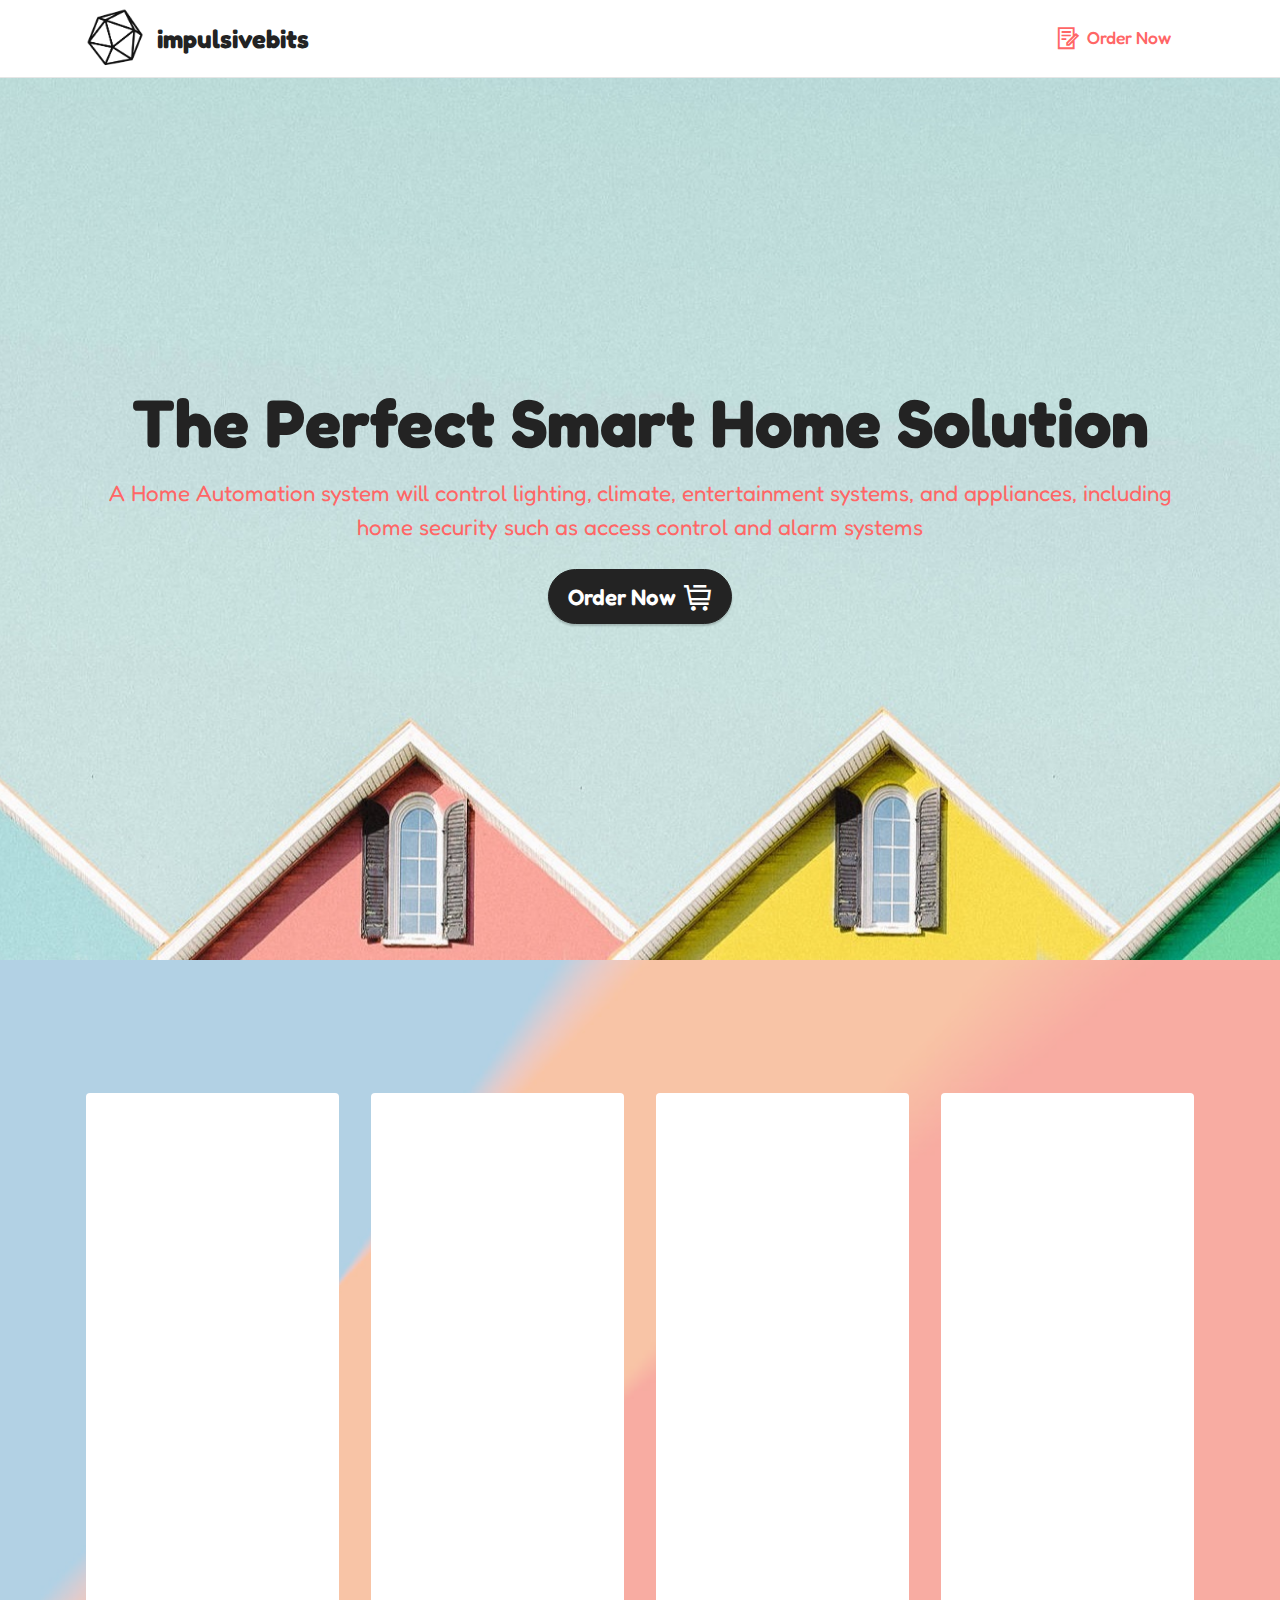
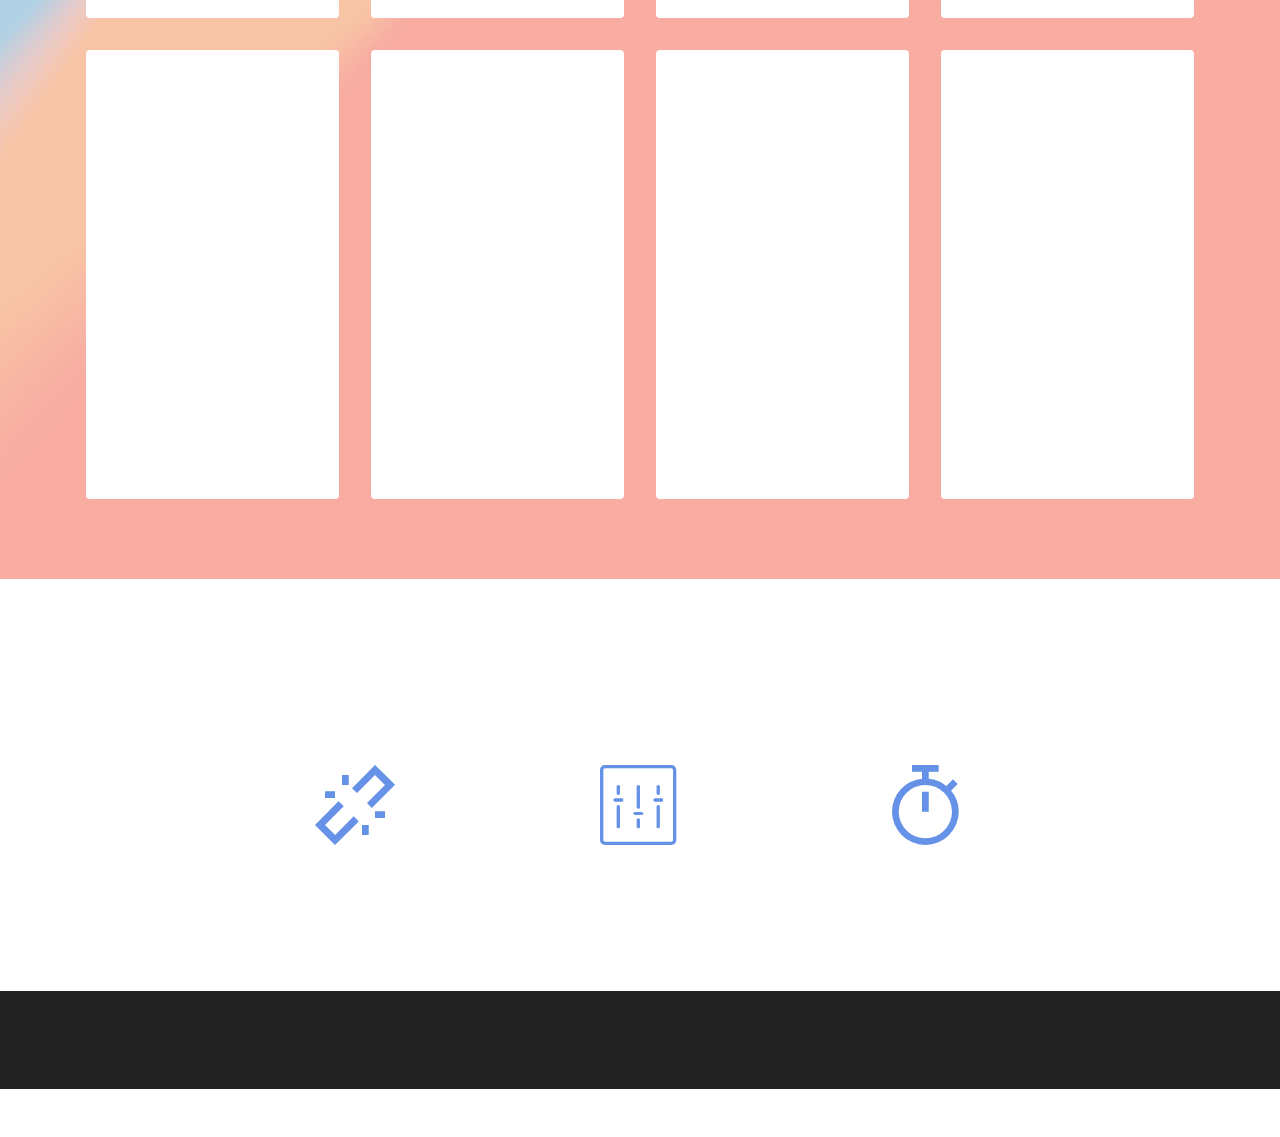
<file: index.html>
<!DOCTYPE html>
<html  >
<head>
  <meta charset="UTF-8">
  <meta http-equiv="X-UA-Compatible" content="IE=edge">
  <meta name="twitter:card" content="summary_large_image"/>
  <meta name="twitter:image:src" content="assets/images/index-meta.png">
  <meta property="og:image" content="assets/images/index-meta.png">
  <meta name="twitter:title" content="impulsivebits automation">
  <meta name="viewport" content="width=device-width, initial-scale=1, minimum-scale=1">
  <link rel="shortcut icon" href="assets/images/your-logo-147x153.png" type="image/x-icon">
  <meta name="description" content="A Home Automation system will control lighting, climate, entertainment systems, and appliances, including home security such as access control and alarm systems">
  
  
  <title>impulsivebits automation</title>
  <link rel="stylesheet" href="assets/web/assets/mobirise-icons2/mobirise2.css">
  <link rel="stylesheet" href="assets/web/assets/mobirise-icons/mobirise-icons.css">
  <link rel="stylesheet" href="assets/tether/tether.min.css">
  <link rel="stylesheet" href="assets/bootstrap/css/bootstrap.min.css">
  <link rel="stylesheet" href="assets/bootstrap/css/bootstrap-grid.min.css">
  <link rel="stylesheet" href="assets/bootstrap/css/bootstrap-reboot.min.css">
  <link rel="stylesheet" href="assets/animatecss/animate.css">
  <link rel="stylesheet" href="assets/dropdown/css/style.css">
  <link rel="stylesheet" href="assets/socicon/css/styles.css">
  <link rel="stylesheet" href="assets/theme/css/style.css">
  <link rel="preload" as="style" href="assets/mobirise/css/mbr-additional.css"><link rel="stylesheet" href="assets/mobirise/css/mbr-additional.css" type="text/css">
  
  
  
  
</head>
<body>
  
  <section class="menu cid-s48OLK6784" once="menu" id="menu1-h">
    
    <nav class="navbar navbar-dropdown navbar-fixed-top navbar-expand-lg">
        <div class="container">
            <div class="navbar-brand">
                <span class="navbar-logo">
                    
                        <a href="http://impulsivebits.com"><img src="assets/images/your-logo-147x153.png" alt="impulsivebits automation, design, projects company" style="height: 3.8rem;"></a>
                    
                </span>
                <span class="navbar-caption-wrap"><a class="navbar-caption text-black text-primary display-5" href="http://impulsivebits.com">impulsivebits</a></span>
            </div>
            <button class="navbar-toggler" type="button" data-toggle="collapse" data-target="#navbarSupportedContent" aria-controls="navbarNavAltMarkup" aria-expanded="false" aria-label="Toggle navigation">
                <div class="hamburger">
                    <span></span>
                    <span></span>
                    <span></span>
                    <span></span>
                </div>
            </button>
            <div class="collapse navbar-collapse" id="navbarSupportedContent">
                <ul class="navbar-nav nav-dropdown nav-right" data-app-modern-menu="true"><li class="nav-item"><a class="nav-link link text-secondary text-primary display-4" href="page1.html"><span class="mobi-mbri mobi-mbri-contact-form mbr-iconfont mbr-iconfont-btn"></span>
                            Order Now</a></li></ul>
                
                
            </div>
        </div>
    </nav>

</section>

<section class="header1 cid-s48MCQYojq mbr-fullscreen mbr-parallax-background" id="header1-f">

    

    

    <div class="align-center container">
        <div class="row justify-content-center">
            <div class="col-12 col-lg-12">
                <h1 class="mbr-section-title mbr-fonts-style mb-3 display-1"><strong>The Perfect Smart Home Solution</strong></h1>
                
                <p class="mbr-text mbr-fonts-style display-7">A Home Automation system will control lighting, climate, entertainment systems, and appliances, including home security such as access control and alarm systems</p>
                <div class="mbr-section-btn mt-3"><a class="btn btn-black display-7" href="ordernow.html"><span class="mobi-mbri mobi-mbri-cart-full mbr-iconfont mbr-iconfont-btn"></span>Order Now</a></div>
            </div>
        </div>
    </div>
</section>

<section class="features3 cid-sam3G3OKqk" id="features4-k">
    
    <div class="mbr-overlay"></div>
    <div class="container">
        <div class="mbr-section-head">
            <h4 class="mbr-section-title mbr-fonts-style align-center mb-0 display-2">
                <strong>Services</strong></h4>
            
        </div>
        <div class="row mt-4">
            <div class="item features-image сol-12 col-md-6 col-lg-3">
                <div class="item-wrapper">
                    <div class="item-img">
                        <img src="assets/images/server-concept-illustration-114360-287-338x338.jpg" alt="" title="" data-slide-to="8">
                    </div>
                    <div class="item-content">
                        <h5 class="item-title mbr-fonts-style display-5"><strong>A Linux server for your home (locally or in the cloud)</strong></h5>
                        
                        
                    </div>
                    
                </div>
            </div><div class="item features-image сol-12 col-md-6 col-lg-3">
                <div class="item-wrapper">
                    <div class="item-img">
                        <img src="assets/images/connectivity-teamwork-concept-dots-pencil-54665594-506x533.jpg" alt="" title="" data-slide-to="0">
                    </div>
                    <div class="item-content">
                        <h5 class="item-title mbr-fonts-style display-5"><strong>Seamless connectivity</strong></h5>
                        
                        
                    </div>
                    
                </div>
            </div><div class="item features-image сol-12 col-md-6 col-lg-3">
                <div class="item-wrapper">
                    <div class="item-img">
                        <img src="assets/images/earth-adobe-illustrator-hd-by-shaddow24-d9qcch8-fullview-1-506x506.png" alt="" title="" data-slide-to="3">
                    </div>
                    <div class="item-content">
                        <h5 class="item-title mbr-fonts-style display-5"><strong>Manage your home from anywhere in the world</strong></h5>
                        
                        
                    </div>
                    
                </div>
            </div>
            <div class="item features-image сol-12 col-md-6 col-lg-3">
                <div class="item-wrapper">
                    <div class="item-img">
                        <img src="assets/images/unnamed-3-506x506.png" alt="" title="" data-slide-to="4">
                    </div>
                    <div class="item-content">
                        <h5 class="item-title mbr-fonts-style display-5"><strong>Easy Integration with third party services</strong></h5>
                        
                        
                    </div>
                    
                </div>
            </div><div class="item features-image сol-12 col-md-6 col-lg-3">
                <div class="item-wrapper">
                    <div class="item-img">
                        <img src="assets/images/5e6c4721625841.56305b5e92d21-removebg-preview-506x506.png" alt="" title="" data-slide-to="5">
                    </div>
                    <div class="item-content">
                        <h5 class="item-title mbr-fonts-style display-5"><strong>Automate frequent tasks
</strong></h5>
                        
                        
                    </div>
                    
                </div>
            </div>
            <div class="item features-image сol-12 col-md-6 col-lg-3">
                <div class="item-wrapper">
                    <div class="item-img">
                        <img src="assets/images/unnamed-2-506x506.png" alt="" title="" data-slide-to="6">
                    </div>
                    <div class="item-content">
                        <h5 class="item-title mbr-fonts-style display-5"><strong>Best in class security
</strong></h5>
                        
                        
                    </div>
                    
                </div>
            </div><div class="item features-image сol-12 col-md-6 col-lg-3">
                <div class="item-wrapper">
                    <div class="item-img">
                        <img src="assets/images/firemoney.webp" alt="" title="" data-slide-to="7">
                    </div>
                    <div class="item-content">
                        <h5 class="item-title mbr-fonts-style display-5"><strong>Don't kill your budget</strong></h5>
                        
                        
                    </div>
                    
                </div>
            </div><div class="item features-image сol-12 col-md-6 col-lg-3">
                <div class="item-wrapper">
                    <div class="item-img">
                        <img src="assets/images/pngtree-1-year-warranty-vector-template-design-illustration-png-image-555308-506x506.jpg" alt="" title="" data-slide-to="8">
                    </div>
                    <div class="item-content">
                        <h5 class="item-title mbr-fonts-style display-5"><strong>1 Year Warranty
</strong></h5>
                        
                        
                    </div>
                    
                </div>
            </div>
            
        </div>
    </div>
</section>

<section class="features24 cid-sam3KWGKG6" id="features1-l">
    

    
    <div class="container">
        <div class="row">
            <div class="col-12">
                <h3 class="mbr-section-title mbr-fonts-style align-center mb-0 display-1">
                    <strong>Features</strong>
                </h3>
                
            </div>
            <div class="card col-12 col-md-6 col-lg-3">
                <div class="card-wrapper">
                    <div class="card-box align-center">
                        <div class="iconfont-wrapper">
                            <span class="mbr-iconfont mobi-mbri-unlink mobi-mbri"></span>
                        </div>
                        <h5 class="card-title mbr-fonts-style display-5"><strong>Easy Wiring</strong></h5>
                        
                    </div>
                </div>
            </div>
            <div class="card col-12 col-md-6 col-lg-3">
                <div class="card-wrapper">
                    <div class="card-box align-center">
                        <div class="iconfont-wrapper">
                            <span class="mbr-iconfont mbri-setting2"></span>
                        </div>
                        <h5 class="card-title mbr-fonts-style display-5"><strong>Quick Setup</strong></h5>
                        
                    </div>
                </div>
            </div>
            <div class="card col-12 col-md-6 col-lg-3">
                <div class="card-wrapper">
                    <div class="card-box align-center">
                        <div class="iconfont-wrapper">
                            <span class="mbr-iconfont mobi-mbri-timer mobi-mbri"></span>
                        </div>
                        <h5 class="card-title mbr-fonts-style display-5"><strong>99.9% uptime</strong></h5>
                        
                    </div>
                </div>
            </div>
            
        </div>
    </div>
</section>

<section class="footer3 cid-s48P1Icc8J" once="footers" id="footer3-i">

    

    

    <div class="container">
        <div class="media-container-row align-center mbr-white">
            
            
            <div class="row row-copirayt">
                <p class="mbr-text mb-0 mbr-fonts-style mbr-white align-center display-7">
                    @impulsivebits 2020. All Rights Reserved.
                </p>
            </div>
        </div>
    </div>
</section><section style="background-color: #fff; font-family: -apple-system, BlinkMacSystemFont, 'Segoe UI', 'Roboto', 'Helvetica Neue', Arial, sans-serif; color:#aaa; font-size:12px; padding: 0; align-items: center; display: flex;"><a href="" style="flex: 1 1; height: 3rem; padding-left: 1rem;"></a><p style="flex: 0 0 auto; margin:0; padding-right:1rem;"><a href="" style="color:#aaa;"></a> </p></section><script src="assets/web/assets/jquery/jquery.min.js"></script>  <script src="assets/popper/popper.min.js"></script>  <script src="assets/tether/tether.min.js"></script>  <script src="assets/bootstrap/js/bootstrap.min.js"></script>  <script src="assets/smoothscroll/smooth-scroll.js"></script>  <script src="assets/formstyler/jquery.formstyler.js"></script>  <script src="assets/formstyler/jquery.formstyler.min.js"></script>  <script src="assets/datepicker/jquery.datetimepicker.full.js"></script>  <script src="assets/viewportchecker/jquery.viewportchecker.js"></script>
</script>  <script src="assets/touchswipe/jquery.touch-swipe.min.js"></script>  <script src="assets/theme/js/script.js"></script>  
  
  
  <input name="animation" type="hidden">
  </body>
</html>
</file>
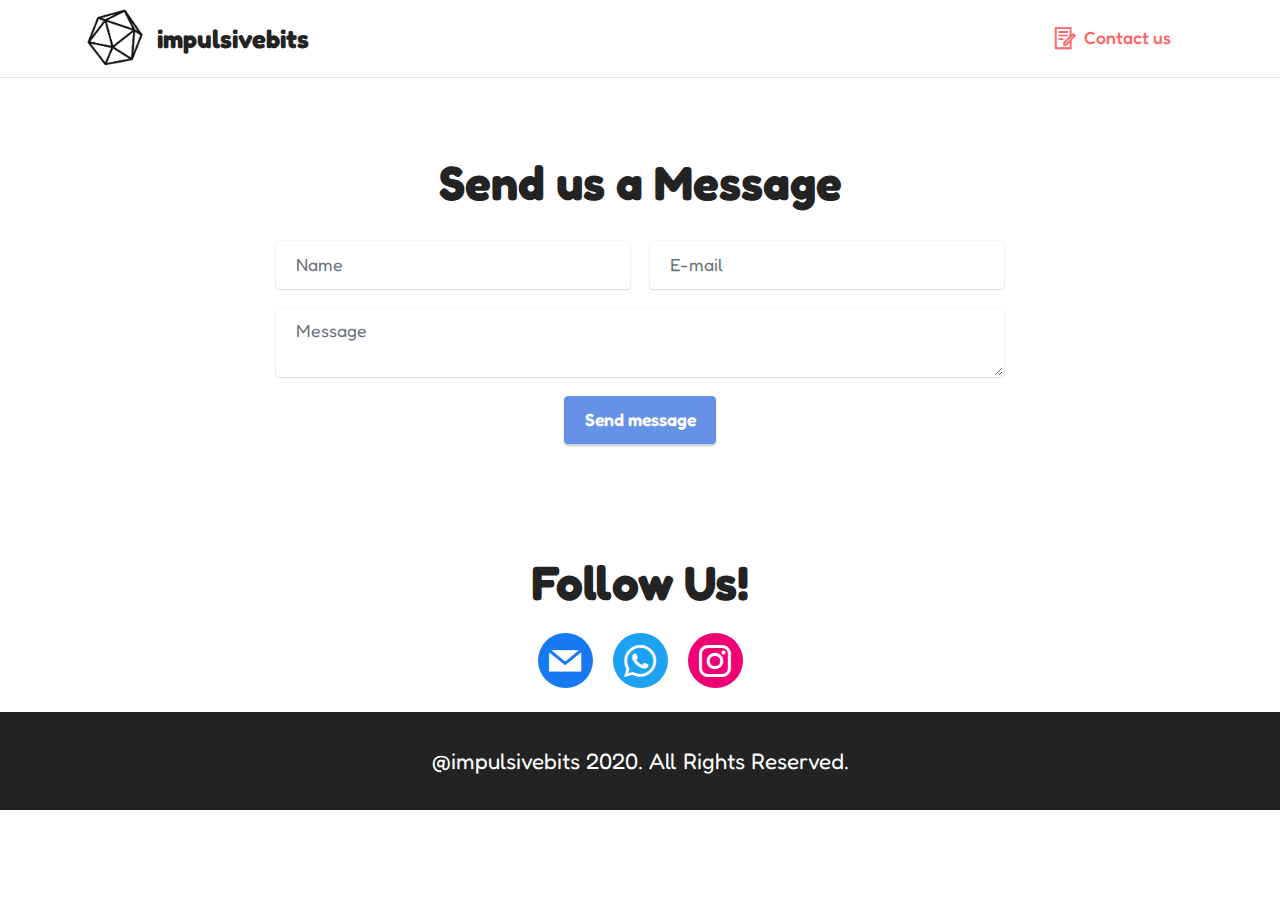
<file: ordernow.html>
<!DOCTYPE html>
<html  >
<head>
  <!-- Site made with Mobirise Website Builder v5.1.4, https://mobirise.com -->
  <meta charset="UTF-8">
  <meta http-equiv="X-UA-Compatible" content="IE=edge">
  <meta name="generator" content="Mobirise v5.1.4, mobirise.com">
  <meta name="viewport" content="width=device-width, initial-scale=1, minimum-scale=1">
  <link rel="shortcut icon" href="assets/images/your-logo-147x153.png" type="image/x-icon">
  <meta name="description" content="Send us a message and get a free quote">
  
  
  <title>Order Now</title>
  <link rel="stylesheet" href="assets/web/assets/mobirise-icons2/mobirise2.css">
  <link rel="stylesheet" href="assets/tether/tether.min.css">
  <link rel="stylesheet" href="assets/bootstrap/css/bootstrap.min.css">
  <link rel="stylesheet" href="assets/bootstrap/css/bootstrap-grid.min.css">
  <link rel="stylesheet" href="assets/bootstrap/css/bootstrap-reboot.min.css">
  <link rel="stylesheet" href="assets/formstyler/jquery.formstyler.css">
  <link rel="stylesheet" href="assets/formstyler/jquery.formstyler.theme.css">
  <link rel="stylesheet" href="assets/datepicker/jquery.datetimepicker.min.css">
  <link rel="stylesheet" href="assets/animatecss/animate.css">
  <link rel="stylesheet" href="assets/dropdown/css/style.css">
  <link rel="stylesheet" href="assets/socicon/css/styles.css">
  <link rel="stylesheet" href="assets/theme/css/style.css">
  <link rel="preload" as="style" href="assets/mobirise/css/mbr-additional.css"><link rel="stylesheet" href="assets/mobirise/css/mbr-additional.css" type="text/css">
  
  
  
  
</head>
<body>
  
  <section class="menu cid-s48OLK6784" once="menu" id="menu1-u">
    
    <nav class="navbar navbar-dropdown navbar-fixed-top navbar-expand-lg">
        <div class="container">
            <div class="navbar-brand">
                <span class="navbar-logo">
                    
                        <a href="http://impulsivebits.com"><img src="assets/images/your-logo-147x153.png" alt="impulsivebits automation, design, projects company" style="height: 3.8rem;"></a>
                    
                </span>
                <span class="navbar-caption-wrap"><a class="navbar-caption text-black text-primary display-5" href="http://impulsivebits.com">impulsivebits</a></span>
            </div>
            <button class="navbar-toggler" type="button" data-toggle="collapse" data-target="#navbarSupportedContent" aria-controls="navbarNavAltMarkup" aria-expanded="false" aria-label="Toggle navigation">
                <div class="hamburger">
                    <span></span>
                    <span></span>
                    <span></span>
                    <span></span>
                </div>
            </button>
            <div class="collapse navbar-collapse" id="navbarSupportedContent">
                <ul class="navbar-nav nav-dropdown nav-right" data-app-modern-menu="true"><li class="nav-item"><a class="nav-link link text-secondary text-primary display-4" href="ordernow.html"><span class="mobi-mbri mobi-mbri-contact-form mbr-iconfont mbr-iconfont-btn"></span>
                            Contact us</a></li></ul>
                
                
            </div>
        </div>
    </nav>

</section>

<section class="form5 cid-samYEXR0Kv" id="form5-y">
    
    
    <div class="container">
        <div class="mbr-section-head">
            <h3 class="mbr-section-title mbr-fonts-style align-center mb-0 display-2">
                <strong>Send us a Message</strong></h3>
            
        </div>
        <div class="row justify-content-center mt-4">
            <div class="col-lg-8 mx-auto mbr-form" data-form-type="formoid">
                <form action="https://mobirise.eu/" method="POST" class="mbr-form form-with-styler" data-form-title="Form Name"><input type="hidden" name="email" data-form-email="true" value="hl4dSItH+73fYHPytcONEhMlIr5poyF1nzRguTOlqvAlB/YoYh6rVaRZvGnDYrMHi6fv4nZHQVp6ejQONUM8FrUS6Kz34jMqlb9m73hWK+RvzIrp5tdA7VnPJ2pfF4qq">
                    <div class="">
                        <div hidden="hidden" data-form-alert="" class="alert alert-success col-12">Thanks for your message.</div>
                        <div hidden="hidden" data-form-alert-danger="" class="alert alert-danger col-12">Oops...! some
                            problem!</div>
                    </div>
                    <div class="dragArea row">
                        <div class="col-md col-sm-12 form-group" data-for="name">
                            <input type="text" name="name" placeholder="Name" data-form-field="name" class="form-control" value="" id="name-form5-y">
                        </div>
                        <div class="col-md col-sm-12 form-group" data-for="email">
                            <input type="email" name="email" placeholder="E-mail" data-form-field="email" class="form-control" value="" id="email-form5-y">
                        </div>
                        
                        <div class="col-12 form-group" data-for="textarea">
                            <textarea name="textarea" placeholder="Message" data-form-field="textarea" class="form-control" id="textarea-form5-y"></textarea>
                        </div>
                        <div class="col-lg-12 col-md-12 col-sm-12 align-center mbr-section-btn">
                            <button type="submit" class="btn btn-primary display-4">Send message</button>
                        </div>
                    </div>
                </form>
            </div>
        </div>
    </div>
</section>

<section class="share3 cid-samZC4pFYS" id="share3-z">
    
     
    
    

    <div class="container">
        <div class="media-container-row">
            <div class="col-12">
                <h3 class="mbr-section-title align-center mb-3 mbr-fonts-style display-2">
                    <strong>Follow Us!</strong>
                </h3>
                <div class="social-list align-center">
                   
                    <a class="iconfont-wrapper bg-facebook m-2 " href="mailto:support@impulsivebits.com">
                            <span class="socicon-mail socicon"></span>
                        </a>
                        <a class="iconfont-wrapper bg-twitter m-2" href="https://wa.me/919664356582">
                            <span class="socicon-whatsapp socicon"></span>
                        </a>
                        <a class="iconfont-wrapper bg-instagram m-2" href="http://instagram.com/impulsivebits" target="_blank">
                            <span class="socicon-instagram socicon"></span>
                        </a>
                        
                        
                        
                        
                        
                        
                        
                        
                </div>
            </div>
        </div>
    </div>
</section>

<section class="footer3 cid-s48P1Icc8J" once="footers" id="footer3-v">

    

    

    <div class="container">
        <div class="media-container-row align-center mbr-white">
            
            
            <div class="row row-copirayt">
                <p class="mbr-text mb-0 mbr-fonts-style mbr-white align-center display-7">
                    @impulsivebits 2020. All Rights Reserved.
                </p>
            </div>
        </div>
    </div>
</section>
  

  <script src="assets/web/assets/jquery/jquery.min.js"></script>  <script src="assets/popper/popper.min.js"></script>  <script src="assets/tether/tether.min.js"></script>  <script src="assets/bootstrap/js/bootstrap.min.js"></script>  <script src="assets/smoothscroll/smooth-scroll.js"></script>  <script src="assets/formstyler/jquery.formstyler.js"></script>  <script src="assets/formstyler/jquery.formstyler.min.js"></script>  <script src="assets/datepicker/jquery.datetimepicker.full.js"></script>  <script src="assets/viewportchecker/jquery.viewportchecker.js"></script>  <script src="assets/dropdown/js/nav-dropdown.js"></script>  <script src="assets/dropdown/js/navbar-dropdown.js"></script>  <script src="assets/touchswipe/jquery.touch-swipe.min.js"></script>  <script src="assets/theme/js/script.js"></script>  <script src="assets/formoid/formoid.min.js"></script>  
  
  
  <input name="animation" type="hidden">
  </body>
</html>
</file>
<file: assets/web/assets/mobirise-icons2/mobirise2.css>
@font-face {
  font-family: 'Moririse2';
  font-display: swap;
  src:  url('mobirise2.eot?f2bix4');
  src:  url('mobirise2.eot?f2bix4#iefix') format('embedded-opentype'),
    url('mobirise2.ttf?f2bix4') format('truetype'),
    url('mobirise2.woff?f2bix4') format('woff'),
    url('mobirise2.svg?f2bix4#mobirise2') format('svg');
  font-weight: normal;
  font-style: normal;
}

[class^="mobi-"], [class*=" mobi-"] {
  /* use !important to prevent issues with browser extensions that change fonts */
  font-family: 'Moririse2' !important;
  speak: none;
  font-style: normal;
  font-weight: normal;
  font-variant: normal;
  text-transform: none;
  line-height: 1;

  /* Better Font Rendering =========== */
  -webkit-font-smoothing: antialiased;
  -moz-osx-font-smoothing: grayscale;
}

.mobi-mbri-add-submenu:before {
  content: "\e900";
}
.mobi-mbri-alert:before {
  content: "\e901";
}
.mobi-mbri-align-center:before {
  content: "\e902";
}
.mobi-mbri-align-justify:before {
  content: "\e903";
}
.mobi-mbri-align-left:before {
  content: "\e904";
}
.mobi-mbri-align-right:before {
  content: "\e905";
}
.mobi-mbri-android:before {
  content: "\e906";
}
.mobi-mbri-apple:before {
  content: "\e907";
}
.mobi-mbri-arrow-down:before {
  content: "\e908";
}
.mobi-mbri-arrow-next:before {
  content: "\e909";
}
.mobi-mbri-arrow-prev:before {
  content: "\e90a";
}
.mobi-mbri-arrow-up:before {
  content: "\e90b";
}
.mobi-mbri-bold:before {
  content: "\e90c";
}
.mobi-mbri-bookmark:before {
  content: "\e90d";
}
.mobi-mbri-bootstrap:before {
  content: "\e90e";
}
.mobi-mbri-briefcase:before {
  content: "\e90f";
}
.mobi-mbri-browse:before {
  content: "\e910";
}
.mobi-mbri-bulleted-list:before {
  content: "\e911";
}
.mobi-mbri-calendar:before {
  content: "\e912";
}
.mobi-mbri-camera:before {
  content: "\e913";
}
.mobi-mbri-cart-add:before {
  content: "\e914";
}
.mobi-mbri-cart-full:before {
  content: "\e915";
}
.mobi-mbri-cash:before {
  content: "\e916";
}
.mobi-mbri-change-style:before {
  content: "\e917";
}
.mobi-mbri-chat:before {
  content: "\e918";
}
.mobi-mbri-clock:before {
  content: "\e919";
}
.mobi-mbri-close:before {
  content: "\e91a";
}
.mobi-mbri-cloud:before {
  content: "\e91b";
}
.mobi-mbri-code:before {
  content: "\e91c";
}
.mobi-mbri-contact-form:before {
  content: "\e91d";
}
.mobi-mbri-credit-card:before {
  content: "\e91e";
}
.mobi-mbri-cursor-click:before {
  content: "\e91f";
}
.mobi-mbri-cust-feedback:before {
  content: "\e920";
}
.mobi-mbri-database:before {
  content: "\e921";
}
.mobi-mbri-delivery:before {
  content: "\e922";
}
.mobi-mbri-desktop:before {
  content: "\e923";
}
.mobi-mbri-devices:before {
  content: "\e924";
}
.mobi-mbri-down:before {
  content: "\e925";
}
.mobi-mbri-download-2:before {
  content: "\e926";
}
.mobi-mbri-download:before {
  content: "\e927";
}
.mobi-mbri-drag-n-drop-2:before {
  content: "\e928";
}
.mobi-mbri-drag-n-drop:before {
  content: "\e929";
}
.mobi-mbri-edit-2:before {
  content: "\e92a";
}
.mobi-mbri-edit:before {
  content: "\e92b";
}
.mobi-mbri-error:before {
  content: "\e92c";
}
.mobi-mbri-extension:before {
  content: "\e92d";
}
.mobi-mbri-features:before {
  content: "\e92e";
}
.mobi-mbri-file:before {
  content: "\e92f";
}
.mobi-mbri-flag:before {
  content: "\e930";
}
.mobi-mbri-folder:before {
  content: "\e931";
}
.mobi-mbri-gift:before {
  content: "\e932";
}
.mobi-mbri-github:before {
  content: "\e933";
}
.mobi-mbri-globe-2:before {
  content: "\e934";
}
.mobi-mbri-globe:before {
  content: "\e935";
}
.mobi-mbri-growing-chart:before {
  content: "\e936";
}
.mobi-mbri-hearth:before {
  content: "\e937";
}
.mobi-mbri-help:before {
  content: "\e938";
}
.mobi-mbri-home:before {
  content: "\e939";
}
.mobi-mbri-hot-cup:before {
  content: "\e93a";
}
.mobi-mbri-idea:before {
  content: "\e93b";
}
.mobi-mbri-image-gallery:before {
  content: "\e93c";
}
.mobi-mbri-image-slider:before {
  content: "\e93d";
}
.mobi-mbri-info:before {
  content: "\e93e";
}
.mobi-mbri-italic:before {
  content: "\e93f";
}
.mobi-mbri-key:before {
  content: "\e940";
}
.mobi-mbri-laptop:before {
  content: "\e941";
}
.mobi-mbri-layers:before {
  content: "\e942";
}
.mobi-mbri-left-right:before {
  content: "\e943";
}
.mobi-mbri-left:before {
  content: "\e944";
}
.mobi-mbri-letter:before {
  content: "\e945";
}
.mobi-mbri-like:before {
  content: "\e946";
}
.mobi-mbri-link:before {
  content: "\e947";
}
.mobi-mbri-lock:before {
  content: "\e948";
}
.mobi-mbri-login:before {
  content: "\e949";
}
.mobi-mbri-logout:before {
  content: "\e94a";
}
.mobi-mbri-magic-stick:before {
  content: "\e94b";
}
.mobi-mbri-map-pin:before {
  content: "\e94c";
}
.mobi-mbri-menu:before {
  content: "\e94d";
}
.mobi-mbri-mobile-2:before {
  content: "\e94e";
}
.mobi-mbri-mobile-horizontal:before {
  content: "\e94f";
}
.mobi-mbri-mobile:before {
  content: "\e950";
}
.mobi-mbri-mobirise:before {
  content: "\e951";
}
.mobi-mbri-more-horizontal:before {
  content: "\e952";
}
.mobi-mbri-more-vertical:before {
  content: "\e953";
}
.mobi-mbri-music:before {
  content: "\e954";
}
.mobi-mbri-new-file:before {
  content: "\e955";
}
.mobi-mbri-numbered-list:before {
  content: "\e956";
}
.mobi-mbri-opened-folder:before {
  content: "\e957";
}
.mobi-mbri-pages:before {
  content: "\e958";
}
.mobi-mbri-paper-plane:before {
  content: "\e959";
}
.mobi-mbri-paperclip:before {
  content: "\e95a";
}
.mobi-mbri-phone:before {
  content: "\e95b";
}
.mobi-mbri-photo:before {
  content: "\e95c";
}
.mobi-mbri-photos:before {
  content: "\e95d";
}
.mobi-mbri-pin:before {
  content: "\e95e";
}
.mobi-mbri-play:before {
  content: "\e95f";
}
.mobi-mbri-plus:before {
  content: "\e960";
}
.mobi-mbri-preview:before {
  content: "\e961";
}
.mobi-mbri-print:before {
  content: "\e962";
}
.mobi-mbri-protect:before {
  content: "\e963";
}
.mobi-mbri-question:before {
  content: "\e964";
}
.mobi-mbri-quote-left:before {
  content: "\e965";
}
.mobi-mbri-quote-right:before {
  content: "\e966";
}
.mobi-mbri-redo:before {
  content: "\e967";
}
.mobi-mbri-refresh:before {
  content: "\e968";
}
.mobi-mbri-responsive-2:before {
  content: "\e969";
}
.mobi-mbri-responsive:before {
  content: "\e96a";
}
.mobi-mbri-right:before {
  content: "\e96b";
}
.mobi-mbri-rocket:before {
  content: "\e96c";
}
.mobi-mbri-sad-face:before {
  content: "\e96d";
}
.mobi-mbri-sale:before {
  content: "\e96e";
}
.mobi-mbri-save:before {
  content: "\e96f";
}
.mobi-mbri-search:before {
  content: "\e970";
}
.mobi-mbri-setting-2:before {
  content: "\e971";
}
.mobi-mbri-setting-3:before {
  content: "\e972";
}
.mobi-mbri-setting:before {
  content: "\e973";
}
.mobi-mbri-share:before {
  content: "\e974";
}
.mobi-mbri-shopping-bag:before {
  content: "\e975";
}
.mobi-mbri-shopping-basket:before {
  content: "\e976";
}
.mobi-mbri-shopping-cart:before {
  content: "\e977";
}
.mobi-mbri-sites:before {
  content: "\e978";
}
.mobi-mbri-smile-face:before {
  content: "\e979";
}
.mobi-mbri-speed:before {
  content: "\e97a";
}
.mobi-mbri-star:before {
  content: "\e97b";
}
.mobi-mbri-success:before {
  content: "\e97c";
}
.mobi-mbri-sun:before {
  content: "\e97d";
}
.mobi-mbri-sun2:before {
  content: "\e97e";
}
.mobi-mbri-tablet-vertical:before {
  content: "\e97f";
}
.mobi-mbri-tablet:before {
  content: "\e980";
}
.mobi-mbri-target:before {
  content: "\e981";
}
.mobi-mbri-timer:before {
  content: "\e982";
}
.mobi-mbri-to-ftp:before {
  content: "\e983";
}
.mobi-mbri-to-local-drive:before {
  content: "\e984";
}
.mobi-mbri-touch-swipe:before {
  content: "\e985";
}
.mobi-mbri-touch:before {
  content: "\e986";
}
.mobi-mbri-trash:before {
  content: "\e987";
}
.mobi-mbri-underline:before {
  content: "\e988";
}
.mobi-mbri-undo:before {
  content: "\e989";
}
.mobi-mbri-unlink:before {
  content: "\e98a";
}
.mobi-mbri-unlock:before {
  content: "\e98b";
}
.mobi-mbri-up-down:before {
  content: "\e98c";
}
.mobi-mbri-up:before {
  content: "\e98d";
}
.mobi-mbri-update:before {
  content: "\e98e";
}
.mobi-mbri-upload-2:before {
  content: "\e98f";
}
.mobi-mbri-upload:before {
  content: "\e990";
}
.mobi-mbri-user-2:before {
  content: "\e991";
}
.mobi-mbri-user:before {
  content: "\e992";
}
.mobi-mbri-users:before {
  content: "\e993";
}
.mobi-mbri-video-play:before {
  content: "\e994";
}
.mobi-mbri-video:before {
  content: "\e995";
}
.mobi-mbri-watch:before {
  content: "\e996";
}
.mobi-mbri-website-theme-2:before {
  content: "\e997";
}
.mobi-mbri-website-theme:before {
  content: "\e998";
}
.mobi-mbri-wifi:before {
  content: "\e999";
}
.mobi-mbri-windows:before {
  content: "\e99a";
}
.mobi-mbri-zoom-in:before {
  content: "\e99b";
}
.mobi-mbri-zoom-out:before {
  content: "\e99c";
}
</file>
<file: assets/web/assets/mobirise-icons/mobirise-icons.css>
@font-face {
  font-family: 'MobiriseIcons';
  src:  url('mobirise-icons.eot?spat4u');
  src:  url('mobirise-icons.eot?spat4u#iefix') format('embedded-opentype'),
    url('mobirise-icons.ttf?spat4u') format('truetype'),
    url('mobirise-icons.woff?spat4u') format('woff'),
    url('mobirise-icons.svg?spat4u#MobiriseIcons') format('svg');
  font-weight: normal;
  font-style: normal;
  font-display: swap;
}

[class^="mbri-"], [class*=" mbri-"] {
  /* use !important to prevent issues with browser extensions that change fonts */
  font-family: MobiriseIcons !important;
  speak: none;
  font-style: normal;
  font-weight: normal;
  font-variant: normal;
  text-transform: none;
  line-height: 1;

  /* Better Font Rendering =========== */
  -webkit-font-smoothing: antialiased;
  -moz-osx-font-smoothing: grayscale;
}

.mbri-add-submenu:before {
  content: "\e900";
}
.mbri-alert:before {
  content: "\e901";
}
.mbri-align-center:before {
  content: "\e902";
}
.mbri-align-justify:before {
  content: "\e903";
}
.mbri-align-left:before {
  content: "\e904";
}
.mbri-align-right:before {
  content: "\e905";
}
.mbri-android:before {
  content: "\e906";
}
.mbri-apple:before {
  content: "\e907";
}
.mbri-arrow-down:before {
  content: "\e908";
}
.mbri-arrow-next:before {
  content: "\e909";
}
.mbri-arrow-prev:before {
  content: "\e90a";
}
.mbri-arrow-up:before {
  content: "\e90b";
}
.mbri-bold:before {
  content: "\e90c";
}
.mbri-bookmark:before {
  content: "\e90d";
}
.mbri-bootstrap:before {
  content: "\e90e";
}
.mbri-briefcase:before {
  content: "\e90f";
}
.mbri-browse:before {
  content: "\e910";
}
.mbri-bulleted-list:before {
  content: "\e911";
}
.mbri-calendar:before {
  content: "\e912";
}
.mbri-camera:before {
  content: "\e913";
}
.mbri-cart-add:before {
  content: "\e914";
}
.mbri-cart-full:before {
  content: "\e915";
}
.mbri-cash:before {
  content: "\e916";
}
.mbri-change-style:before {
  content: "\e917";
}
.mbri-chat:before {
  content: "\e918";
}
.mbri-clock:before {
  content: "\e919";
}
.mbri-close:before {
  content: "\e91a";
}
.mbri-cloud:before {
  content: "\e91b";
}
.mbri-code:before {
  content: "\e91c";
}
.mbri-contact-form:before {
  content: "\e91d";
}
.mbri-credit-card:before {
  content: "\e91e";
}
.mbri-cursor-click:before {
  content: "\e91f";
}
.mbri-cust-feedback:before {
  content: "\e920";
}
.mbri-database:before {
  content: "\e921";
}
.mbri-delivery:before {
  content: "\e922";
}
.mbri-desktop:before {
  content: "\e923";
}
.mbri-devices:before {
  content: "\e924";
}
.mbri-down:before {
  content: "\e925";
}
.mbri-download:before {
  content: "\e989";
}
.mbri-drag-n-drop:before {
  content: "\e927";
}
.mbri-drag-n-drop2:before {
  content: "\e928";
}
.mbri-edit:before {
  content: "\e929";
}
.mbri-edit2:before {
  content: "\e92a";
}
.mbri-error:before {
  content: "\e92b";
}
.mbri-extension:before {
  content: "\e92c";
}
.mbri-features:before {
  content: "\e92d";
}
.mbri-file:before {
  content: "\e92e";
}
.mbri-flag:before {
  content: "\e92f";
}
.mbri-folder:before {
  content: "\e930";
}
.mbri-gift:before {
  content: "\e931";
}
.mbri-github:before {
  content: "\e932";
}
.mbri-globe:before {
  content: "\e933";
}
.mbri-globe-2:before {
  content: "\e934";
}
.mbri-growing-chart:before {
  content: "\e935";
}
.mbri-hearth:before {
  content: "\e936";
}
.mbri-help:before {
  content: "\e937";
}
.mbri-home:before {
  content: "\e938";
}
.mbri-hot-cup:before {
  content: "\e939";
}
.mbri-idea:before {
  content: "\e93a";
}
.mbri-image-gallery:before {
  content: "\e93b";
}
.mbri-image-slider:before {
  content: "\e93c";
}
.mbri-info:before {
  content: "\e93d";
}
.mbri-italic:before {
  content: "\e93e";
}
.mbri-key:before {
  content: "\e93f";
}
.mbri-laptop:before {
  content: "\e940";
}
.mbri-layers:before {
  content: "\e941";
}
.mbri-left-right:before {
  content: "\e942";
}
.mbri-left:before {
  content: "\e943";
}
.mbri-letter:before {
  content: "\e944";
}
.mbri-like:before {
  content: "\e945";
}
.mbri-link:before {
  content: "\e946";
}
.mbri-lock:before {
  content: "\e947";
}
.mbri-login:before {
  content: "\e948";
}
.mbri-logout:before {
  content: "\e949";
}
.mbri-magic-stick:before {
  content: "\e94a";
}
.mbri-map-pin:before {
  content: "\e94b";
}
.mbri-menu:before {
  content: "\e94c";
}
.mbri-mobile:before {
  content: "\e94d";
}
.mbri-mobile2:before {
  content: "\e94e";
}
.mbri-mobirise:before {
  content: "\e94f";
}
.mbri-more-horizontal:before {
  content: "\e950";
}
.mbri-more-vertical:before {
  content: "\e951";
}
.mbri-music:before {
  content: "\e952";
}
.mbri-new-file:before {
  content: "\e953";
}
.mbri-numbered-list:before {
  content: "\e954";
}
.mbri-opened-folder:before {
  content: "\e955";
}
.mbri-pages:before {
  content: "\e956";
}
.mbri-paper-plane:before {
  content: "\e957";
}
.mbri-paperclip:before {
  content: "\e958";
}
.mbri-photo:before {
  content: "\e959";
}
.mbri-photos:before {
  content: "\e95a";
}
.mbri-pin:before {
  content: "\e95b";
}
.mbri-play:before {
  content: "\e95c";
}
.mbri-plus:before {
  content: "\e95d";
}
.mbri-preview:before {
  content: "\e95e";
}
.mbri-print:before {
  content: "\e95f";
}
.mbri-protect:before {
  content: "\e960";
}
.mbri-question:before {
  content: "\e961";
}
.mbri-quote-left:before {
  content: "\e962";
}
.mbri-quote-right:before {
  content: "\e963";
}
.mbri-refresh:before {
  content: "\e964";
}
.mbri-responsive:before {
  content: "\e965";
}
.mbri-right:before {
  content: "\e966";
}
.mbri-rocket:before {
  content: "\e967";
}
.mbri-sad-face:before {
  content: "\e968";
}
.mbri-sale:before {
  content: "\e969";
}
.mbri-save:before {
  content: "\e96a";
}
.mbri-search:before {
  content: "\e96b";
}
.mbri-setting:before {
  content: "\e96c";
}
.mbri-setting2:before {
  content: "\e96d";
}
.mbri-setting3:before {
  content: "\e96e";
}
.mbri-share:before {
  content: "\e96f";
}
.mbri-shopping-bag:before {
  content: "\e970";
}
.mbri-shopping-basket:before {
  content: "\e971";
}
.mbri-shopping-cart:before {
  content: "\e972";
}
.mbri-sites:before {
  content: "\e973";
}
.mbri-smile-face:before {
  content: "\e974";
}
.mbri-speed:before {
  content: "\e975";
}
.mbri-star:before {
  content: "\e976";
}
.mbri-success:before {
  content: "\e977";
}
.mbri-sun:before {
  content: "\e978";
}
.mbri-sun2:before {
  content: "\e979";
}
.mbri-tablet:before {
  content: "\e97a";
}
.mbri-tablet-vertical:before {
  content: "\e97b";
}
.mbri-target:before {
  content: "\e97c";
}
.mbri-timer:before {
  content: "\e97d";
}
.mbri-to-ftp:before {
  content: "\e97e";
}
.mbri-to-local-drive:before {
  content: "\e97f";
}
.mbri-touch-swipe:before {
  content: "\e980";
}
.mbri-touch:before {
  content: "\e981";
}
.mbri-trash:before {
  content: "\e982";
}
.mbri-underline:before {
  content: "\e983";
}
.mbri-unlink:before {
  content: "\e984";
}
.mbri-unlock:before {
  content: "\e985";
}
.mbri-up-down:before {
  content: "\e986";
}
.mbri-up:before {
  content: "\e987";
}
.mbri-update:before {
  content: "\e988";
}
.mbri-upload:before {
 content: "\e926"; 
}
.mbri-user:before {
  content: "\e98a";
}
.mbri-user2:before {
  content: "\e98b";
}
.mbri-users:before {
  content: "\e98c";
}
.mbri-video:before {
  content: "\e98d";
}
.mbri-video-play:before {
  content: "\e98e";
}
.mbri-watch:before {
  content: "\e98f";
}
.mbri-website-theme:before {
  content: "\e990";
}
.mbri-wifi:before {
  content: "\e991";
}
.mbri-windows:before {
  content: "\e992";
}
.mbri-zoom-out:before {
  content: "\e993";
}
.mbri-redo:before {
  content: "\e994";
}
.mbri-undo:before {
  content: "\e995";
}
</file>
<file: assets/dropdown/css/style.css>
.navbar-dropdown {
  left: 0;
  padding: 0;
  position: absolute;
  right: 0;
  top: 0;
  transition: all 0.45s ease;
  z-index: 1030;
  background: #282828; }
  .navbar-dropdown .navbar-logo {
    margin-right: 0.8rem;
    transition: margin 0.3s ease-in-out;
    vertical-align: middle; }
    .navbar-dropdown .navbar-logo img {
      height: 3.125rem;
      transition: all 0.3s ease-in-out; }
    .navbar-dropdown .navbar-logo.mbr-iconfont {
      font-size: 3.125rem;
      line-height: 3.125rem; }
  .navbar-dropdown .navbar-caption {
    font-weight: 700;
    white-space: normal;
    vertical-align: -4px;
    line-height: 3.125rem !important; }
    .navbar-dropdown .navbar-caption, .navbar-dropdown .navbar-caption:hover {
      color: inherit;
      text-decoration: none; }
  .navbar-dropdown .mbr-iconfont + .navbar-caption {
    vertical-align: -1px; }
  .navbar-dropdown.navbar-fixed-top {
    position: fixed; }
  .navbar-dropdown .navbar-brand span {
    vertical-align: -4px; }
  .navbar-dropdown.bg-color.transparent {
    background: none; }
  .navbar-dropdown.navbar-short .navbar-brand {
    padding: 0.625rem 0; }
    .navbar-dropdown.navbar-short .navbar-brand span {
      vertical-align: -1px; }
  .navbar-dropdown.navbar-short .navbar-caption {
    line-height: 2.375rem !important;
    vertical-align: -2px; }
  .navbar-dropdown.navbar-short .navbar-logo {
    margin-right: 0.5rem; }
    .navbar-dropdown.navbar-short .navbar-logo img {
      height: 2.375rem; }
    .navbar-dropdown.navbar-short .navbar-logo.mbr-iconfont {
      font-size: 2.375rem;
      line-height: 2.375rem; }
  .navbar-dropdown.navbar-short .mbr-table-cell {
    height: 3.625rem; }
  .navbar-dropdown .navbar-close {
    left: 0.6875rem;
    position: fixed;
    top: 0.75rem;
    z-index: 1000; }
  .navbar-dropdown .hamburger-icon {
    content: "";
    display: inline-block;
    vertical-align: middle;
    width: 16px;
    -webkit-box-shadow: 0 -6px 0 1px #282828,0 0 0 1px #282828,0 6px 0 1px #282828;
    -moz-box-shadow: 0 -6px 0 1px #282828,0 0 0 1px #282828,0 6px 0 1px #282828;
    box-shadow: 0 -6px 0 1px #282828,0 0 0 1px #282828,0 6px 0 1px #282828; }

.dropdown-menu .dropdown-toggle[data-toggle="dropdown-submenu"]::after {
  border-bottom: 0.35em solid transparent;
  border-left: 0.35em solid;
  border-right: 0;
  border-top: 0.35em solid transparent;
  margin-left: 0.3rem; }

.dropdown-menu .dropdown-item:focus {
  outline: 0; }

.nav-dropdown {
  font-size: 0.75rem;
  font-weight: 500;
  height: auto !important; }
  .nav-dropdown .nav-btn {
    padding-left: 1rem; }
  .nav-dropdown .link {
    margin: .667em 1.667em;
    font-weight: 500;
    padding: 0;
    transition: color .2s ease-in-out; }
    .nav-dropdown .link.dropdown-toggle {
      margin-right: 2.583em; }
      .nav-dropdown .link.dropdown-toggle::after {
        margin-left: .25rem;
        border-top: 0.35em solid;
        border-right: 0.35em solid transparent;
        border-left: 0.35em solid transparent;
        border-bottom: 0; }
      .nav-dropdown .link.dropdown-toggle[aria-expanded="true"] {
        margin: 0;
        padding: 0.667em 3.263em  0.667em 1.667em; }
  .nav-dropdown .link::after,
  .nav-dropdown .dropdown-item::after {
    color: inherit; }
  .nav-dropdown .btn {
    font-size: 0.75rem;
    font-weight: 700;
    letter-spacing: 0;
    margin-bottom: 0;
    padding-left: 1.25rem;
    padding-right: 1.25rem; }
  .nav-dropdown .dropdown-menu {
    border-radius: 0;
    border: 0;
    left: 0;
    margin: 0;
    padding-bottom: 1.25rem;
    padding-top: 1.25rem;
    position: relative; }
  .nav-dropdown .dropdown-submenu {
    margin-left: 0.125rem;
    top: 0; }
  .nav-dropdown .dropdown-item {
    font-weight: 500;
    line-height: 2;
    padding: 0.3846em 4.615em 0.3846em 1.5385em;
    position: relative;
    transition: color .2s ease-in-out, background-color .2s ease-in-out; }
    .nav-dropdown .dropdown-item::after {
      margin-top: -0.3077em;
      position: absolute;
      right: 1.1538em;
      top: 50%; }
    .nav-dropdown .dropdown-item:focus, .nav-dropdown .dropdown-item:hover {
      background: none; }

@media (max-width: 767px) {
  .nav-dropdown.navbar-toggleable-sm {
    bottom: 0;
    display: none;
    left: 0;
    overflow-x: hidden;
    position: fixed;
    top: 0;
    transform: translateX(-100%);
    -ms-transform: translateX(-100%);
    -webkit-transform: translateX(-100%);
    width: 18.75rem;
    z-index: 999; } }
.nav-dropdown.navbar-toggleable-xl {
  bottom: 0;
  display: none;
  left: 0;
  overflow-x: hidden;
  position: fixed;
  top: 0;
  transform: translateX(-100%);
  -ms-transform: translateX(-100%);
  -webkit-transform: translateX(-100%);
  width: 18.75rem;
  z-index: 999; }

.nav-dropdown-sm {
  display: block !important;
  overflow-x: hidden;
  overflow: auto;
  padding-top: 3.875rem; }
  .nav-dropdown-sm::after {
    content: "";
    display: block;
    height: 3rem;
    width: 100%; }
  .nav-dropdown-sm.collapse.in ~ .navbar-close {
    display: block !important; }
  .nav-dropdown-sm.collapsing, .nav-dropdown-sm.collapse.in {
    transform: translateX(0);
    -ms-transform: translateX(0);
    -webkit-transform: translateX(0);
    transition: all 0.25s ease-out;
    -webkit-transition: all 0.25s ease-out;
    background: #282828; }
  .nav-dropdown-sm.collapsing[aria-expanded="false"] {
    transform: translateX(-100%);
    -ms-transform: translateX(-100%);
    -webkit-transform: translateX(-100%); }
  .nav-dropdown-sm .nav-item {
    display: block;
    margin-left: 0 !important;
    padding-left: 0; }
  .nav-dropdown-sm .link,
  .nav-dropdown-sm .dropdown-item {
    border-top: 1px dotted rgba(255, 255, 255, 0.1);
    font-size: 0.8125rem;
    line-height: 1.6;
    margin: 0 !important;
    padding: 0.875rem 2.4rem 0.875rem 1.5625rem !important;
    position: relative;
    white-space: normal; }
    .nav-dropdown-sm .link:focus, .nav-dropdown-sm .link:hover,
    .nav-dropdown-sm .dropdown-item:focus,
    .nav-dropdown-sm .dropdown-item:hover {
      background: rgba(0, 0, 0, 0.2) !important;
      color: #c0a375; }
  .nav-dropdown-sm .nav-btn {
    position: relative;
    padding: 1.5625rem 1.5625rem 0 1.5625rem; }
    .nav-dropdown-sm .nav-btn::before {
      border-top: 1px dotted rgba(255, 255, 255, 0.1);
      content: "";
      left: 0;
      position: absolute;
      top: 0;
      width: 100%; }
    .nav-dropdown-sm .nav-btn + .nav-btn {
      padding-top: 0.625rem; }
      .nav-dropdown-sm .nav-btn + .nav-btn::before {
        display: none; }
  .nav-dropdown-sm .btn {
    padding: 0.625rem 0; }
  .nav-dropdown-sm .dropdown-toggle[data-toggle="dropdown-submenu"]::after {
    margin-left: .25rem;
    border-top: 0.35em solid;
    border-right: 0.35em solid transparent;
    border-left: 0.35em solid transparent;
    border-bottom: 0; }
  .nav-dropdown-sm .dropdown-toggle[data-toggle="dropdown-submenu"][aria-expanded="true"]::after {
    border-top: 0;
    border-right: 0.35em solid transparent;
    border-left: 0.35em solid transparent;
    border-bottom: 0.35em solid; }
  .nav-dropdown-sm .dropdown-menu {
    margin: 0;
    padding: 0;
    position: relative;
    top: 0;
    left: 0;
    width: 100%;
    border: 0;
    float: none;
    border-radius: 0;
    background: none; }
  .nav-dropdown-sm .dropdown-submenu {
    left: 100%;
    margin-left: 0.125rem;
    margin-top: -1.25rem;
    top: 0; }

.navbar-toggleable-sm .nav-dropdown .dropdown-menu {
  position: absolute; }

.navbar-toggleable-sm .nav-dropdown .dropdown-submenu {
  left: 100%;
  margin-left: 0.125rem;
  margin-top: -1.25rem;
  top: 0; }

.navbar-toggleable-sm.opened .nav-dropdown .dropdown-menu {
  position: relative; }

.navbar-toggleable-sm.opened .nav-dropdown .dropdown-submenu {
  left: 0;
  margin-left: 00rem;
  margin-top: 0rem;
  top: 0; }

.is-builder .nav-dropdown.collapsing {
  transition: none !important; }

/*# sourceMappingURL=style.css.map */
</file>
<file: assets/socicon/css/styles.css>
@charset "UTF-8";

@font-face {
  font-family: 'Socicon';
  src:  url('../fonts/socicon.eot');
  src:  url('../fonts/socicon.eot?#iefix') format('embedded-opentype'),
    url('../fonts/socicon.woff2') format('woff2'),
    url('../fonts/socicon.ttf') format('truetype'),
    url('../fonts/socicon.woff') format('woff'),
    url('../fonts/socicon.svg#socicon') format('svg');
  font-weight: normal;
  font-style: normal;
}

[data-icon]:before {
  font-family: "socicon" !important;
  content: attr(data-icon);
  font-style: normal !important;
  font-weight: normal !important;
  font-variant: normal !important;
  text-transform: none !important;
  speak: none;
  line-height: 1;
  -webkit-font-smoothing: antialiased;
  -moz-osx-font-smoothing: grayscale;
}

[class^="socicon-"], [class*=" socicon-"] {
  /* use !important to prevent issues with browser extensions that change fonts */
  font-family: 'Socicon' !important;
  speak: none;
  font-style: normal;
  font-weight: normal;
  font-variant: normal;
  text-transform: none;
  line-height: 1;

  /* Better Font Rendering =========== */
  -webkit-font-smoothing: antialiased;
  -moz-osx-font-smoothing: grayscale;
}

.socicon-eitaa:before {
  content: "\e97c";
}
.socicon-soroush:before {
  content: "\e97d";
}
.socicon-bale:before {
  content: "\e97e";
}
.socicon-zazzle:before {
  content: "\e97b";
}
.socicon-society6:before {
  content: "\e97a";
}
.socicon-redbubble:before {
  content: "\e979";
}
.socicon-avvo:before {
  content: "\e978";
}
.socicon-stitcher:before {
  content: "\e977";
}
.socicon-googlehangouts:before {
  content: "\e974";
}
.socicon-dlive:before {
  content: "\e975";
}
.socicon-vsco:before {
  content: "\e976";
}
.socicon-flipboard:before {
  content: "\e973";
}
.socicon-ubuntu:before {
  content: "\e958";
}
.socicon-artstation:before {
  content: "\e959";
}
.socicon-invision:before {
  content: "\e95a";
}
.socicon-torial:before {
  content: "\e95b";
}
.socicon-collectorz:before {
  content: "\e95c";
}
.socicon-seenthis:before {
  content: "\e95d";
}
.socicon-googleplaymusic:before {
  content: "\e95e";
}
.socicon-debian:before {
  content: "\e95f";
}
.socicon-filmfreeway:before {
  content: "\e960";
}
.socicon-gnome:before {
  content: "\e961";
}
.socicon-itchio:before {
  content: "\e962";
}
.socicon-jamendo:before {
  content: "\e963";
}
.socicon-mix:before {
  content: "\e964";
}
.socicon-sharepoint:before {
  content: "\e965";
}
.socicon-tinder:before {
  content: "\e966";
}
.socicon-windguru:before {
  content: "\e967";
}
.socicon-cdbaby:before {
  content: "\e968";
}
.socicon-elementaryos:before {
  content: "\e969";
}
.socicon-stage32:before {
  content: "\e96a";
}
.socicon-tiktok:before {
  content: "\e96b";
}
.socicon-gitter:before {
  content: "\e96c";
}
.socicon-letterboxd:before {
  content: "\e96d";
}
.socicon-threema:before {
  content: "\e96e";
}
.socicon-splice:before {
  content: "\e96f";
}
.socicon-metapop:before {
  content: "\e970";
}
.socicon-naver:before {
  content: "\e971";
}
.socicon-remote:before {
  content: "\e972";
}
.socicon-internet:before {
  content: "\e957";
}
.socicon-moddb:before {
  content: "\e94b";
}
.socicon-indiedb:before {
  content: "\e94c";
}
.socicon-traxsource:before {
  content: "\e94d";
}
.socicon-gamefor:before {
  content: "\e94e";
}
.socicon-pixiv:before {
  content: "\e94f";
}
.socicon-myanimelist:before {
  content: "\e950";
}
.socicon-blackberry:before {
  content: "\e951";
}
.socicon-wickr:before {
  content: "\e952";
}
.socicon-spip:before {
  content: "\e953";
}
.socicon-napster:before {
  content: "\e954";
}
.socicon-beatport:before {
  content: "\e955";
}
.socicon-hackerone:before {
  content: "\e956";
}
.socicon-hackernews:before {
  content: "\e946";
}
.socicon-smashwords:before {
  content: "\e947";
}
.socicon-kobo:before {
  content: "\e948";
}
.socicon-bookbub:before {
  content: "\e949";
}
.socicon-mailru:before {
  content: "\e94a";
}
.socicon-gitlab:before {
  content: "\e945";
}
.socicon-instructables:before {
  content: "\e944";
}
.socicon-portfolio:before {
  content: "\e943";
}
.socicon-codered:before {
  content: "\e940";
}
.socicon-origin:before {
  content: "\e941";
}
.socicon-nextdoor:before {
  content: "\e942";
}
.socicon-udemy:before {
  content: "\e93f";
}
.socicon-livemaster:before {
  content: "\e93e";
}
.socicon-crunchbase:before {
  content: "\e93b";
}
.socicon-homefy:before {
  content: "\e93c";
}
.socicon-calendly:before {
  content: "\e93d";
}
.socicon-realtor:before {
  content: "\e90f";
}
.socicon-tidal:before {
  content: "\e910";
}
.socicon-qobuz:before {
  content: "\e911";
}
.socicon-natgeo:before {
  content: "\e912";
}
.socicon-mastodon:before {
  content: "\e913";
}
.socicon-unsplash:before {
  content: "\e914";
}
.socicon-homeadvisor:before {
  content: "\e915";
}
.socicon-angieslist:before {
  content: "\e916";
}
.socicon-codepen:before {
  content: "\e917";
}
.socicon-slack:before {
  content: "\e918";
}
.socicon-openaigym:before {
  content: "\e919";
}
.socicon-logmein:before {
  content: "\e91a";
}
.socicon-fiverr:before {
  content: "\e91b";
}
.socicon-gotomeeting:before {
  content: "\e91c";
}
.socicon-aliexpress:before {
  content: "\e91d";
}
.socicon-guru:before {
  content: "\e91e";
}
.socicon-appstore:before {
  content: "\e91f";
}
.socicon-homes:before {
  content: "\e920";
}
.socicon-zoom:before {
  content: "\e921";
}
.socicon-alibaba:before {
  content: "\e922";
}
.socicon-craigslist:before {
  content: "\e923";
}
.socicon-wix:before {
  content: "\e924";
}
.socicon-redfin:before {
  content: "\e925";
}
.socicon-googlecalendar:before {
  content: "\e926";
}
.socicon-shopify:before {
  content: "\e927";
}
.socicon-freelancer:before {
  content: "\e928";
}
.socicon-seedrs:before {
  content: "\e929";
}
.socicon-bing:before {
  content: "\e92a";
}
.socicon-doodle:before {
  content: "\e92b";
}
.socicon-bonanza:before {
  content: "\e92c";
}
.socicon-squarespace:before {
  content: "\e92d";
}
.socicon-toptal:before {
  content: "\e92e";
}
.socicon-gust:before {
  content: "\e92f";
}
.socicon-ask:before {
  content: "\e930";
}
.socicon-trulia:before {
  content: "\e931";
}
.socicon-loomly:before {
  content: "\e932";
}
.socicon-ghost:before {
  content: "\e933";
}
.socicon-upwork:before {
  content: "\e934";
}
.socicon-fundable:before {
  content: "\e935";
}
.socicon-booking:before {
  content: "\e936";
}
.socicon-googlemaps:before {
  content: "\e937";
}
.socicon-zillow:before {
  content: "\e938";
}
.socicon-niconico:before {
  content: "\e939";
}
.socicon-toneden:before {
  content: "\e93a";
}
.socicon-augment:before {
  content: "\e908";
}
.socicon-bitbucket:before {
  content: "\e909";
}
.socicon-fyuse:before {
  content: "\e90a";
}
.socicon-yt-gaming:before {
  content: "\e90b";
}
.socicon-sketchfab:before {
  content: "\e90c";
}
.socicon-mobcrush:before {
  content: "\e90d";
}
.socicon-microsoft:before {
  content: "\e90e";
}
.socicon-pandora:before {
  content: "\e907";
}
.socicon-messenger:before {
  content: "\e906";
}
.socicon-gamewisp:before {
  content: "\e905";
}
.socicon-bloglovin:before {
  content: "\e904";
}
.socicon-tunein:before {
  content: "\e903";
}
.socicon-gamejolt:before {
  content: "\e901";
}
.socicon-trello:before {
  content: "\e902";
}
.socicon-spreadshirt:before {
  content: "\e900";
}
.socicon-500px:before {
  content: "\e000";
}
.socicon-8tracks:before {
  content: "\e001";
}
.socicon-airbnb:before {
  content: "\e002";
}
.socicon-alliance:before {
  content: "\e003";
}
.socicon-amazon:before {
  content: "\e004";
}
.socicon-amplement:before {
  content: "\e005";
}
.socicon-android:before {
  content: "\e006";
}
.socicon-angellist:before {
  content: "\e007";
}
.socicon-apple:before {
  content: "\e008";
}
.socicon-appnet:before {
  content: "\e009";
}
.socicon-baidu:before {
  content: "\e00a";
}
.socicon-bandcamp:before {
  content: "\e00b";
}
.socicon-battlenet:before {
  content: "\e00c";
}
.socicon-mixer:before {
  content: "\e00d";
}
.socicon-bebee:before {
  content: "\e00e";
}
.socicon-bebo:before {
  content: "\e00f";
}
.socicon-behance:before {
  content: "\e010";
}
.socicon-blizzard:before {
  content: "\e011";
}
.socicon-blogger:before {
  content: "\e012";
}
.socicon-buffer:before {
  content: "\e013";
}
.socicon-chrome:before {
  content: "\e014";
}
.socicon-coderwall:before {
  content: "\e015";
}
.socicon-curse:before {
  content: "\e016";
}
.socicon-dailymotion:before {
  content: "\e017";
}
.socicon-deezer:before {
  content: "\e018";
}
.socicon-delicious:before {
  content: "\e019";
}
.socicon-deviantart:before {
  content: "\e01a";
}
.socicon-diablo:before {
  content: "\e01b";
}
.socicon-digg:before {
  content: "\e01c";
}
.socicon-discord:before {
  content: "\e01d";
}
.socicon-disqus:before {
  content: "\e01e";
}
.socicon-douban:before {
  content: "\e01f";
}
.socicon-draugiem:before {
  content: "\e020";
}
.socicon-dribbble:before {
  content: "\e021";
}
.socicon-drupal:before {
  content: "\e022";
}
.socicon-ebay:before {
  content: "\e023";
}
.socicon-ello:before {
  content: "\e024";
}
.socicon-endomodo:before {
  content: "\e025";
}
.socicon-envato:before {
  content: "\e026";
}
.socicon-etsy:before {
  content: "\e027";
}
.socicon-facebook:before {
  content: "\e028";
}
.socicon-feedburner:before {
  content: "\e029";
}
.socicon-filmweb:before {
  content: "\e02a";
}
.socicon-firefox:before {
  content: "\e02b";
}
.socicon-flattr:before {
  content: "\e02c";
}
.socicon-flickr:before {
  content: "\e02d";
}
.socicon-formulr:before {
  content: "\e02e";
}
.socicon-forrst:before {
  content: "\e02f";
}
.socicon-foursquare:before {
  content: "\e030";
}
.socicon-friendfeed:before {
  content: "\e031";
}
.socicon-github:before {
  content: "\e032";
}
.socicon-goodreads:before {
  content: "\e033";
}
.socicon-google:before {
  content: "\e034";
}
.socicon-googlescholar:before {
  content: "\e035";
}
.socicon-googlegroups:before {
  content: "\e036";
}
.socicon-googlephotos:before {
  content: "\e037";
}
.socicon-googleplus:before {
  content: "\e038";
}
.socicon-grooveshark:before {
  content: "\e039";
}
.socicon-hackerrank:before {
  content: "\e03a";
}
.socicon-hearthstone:before {
  content: "\e03b";
}
.socicon-hellocoton:before {
  content: "\e03c";
}
.socicon-heroes:before {
  content: "\e03d";
}
.socicon-smashcast:before {
  content: "\e03e";
}
.socicon-horde:before {
  content: "\e03f";
}
.socicon-houzz:before {
  content: "\e040";
}
.socicon-icq:before {
  content: "\e041";
}
.socicon-identica:before {
  content: "\e042";
}
.socicon-imdb:before {
  content: "\e043";
}
.socicon-instagram:before {
  content: "\e044";
}
.socicon-issuu:before {
  content: "\e045";
}
.socicon-istock:before {
  content: "\e046";
}
.socicon-itunes:before {
  content: "\e047";
}
.socicon-keybase:before {
  content: "\e048";
}
.socicon-lanyrd:before {
  content: "\e049";
}
.socicon-lastfm:before {
  content: "\e04a";
}
.socicon-line:before {
  content: "\e04b";
}
.socicon-linkedin:before {
  content: "\e04c";
}
.socicon-livejournal:before {
  content: "\e04d";
}
.socicon-lyft:before {
  content: "\e04e";
}
.socicon-macos:before {
  content: "\e04f";
}
.socicon-mail:before {
  content: "\e050";
}
.socicon-medium:before {
  content: "\e051";
}
.socicon-meetup:before {
  content: "\e052";
}
.socicon-mixcloud:before {
  content: "\e053";
}
.socicon-modelmayhem:before {
  content: "\e054";
}
.socicon-mumble:before {
  content: "\e055";
}
.socicon-myspace:before {
  content: "\e056";
}
.socicon-newsvine:before {
  content: "\e057";
}
.socicon-nintendo:before {
  content: "\e058";
}
.socicon-npm:before {
  content: "\e059";
}
.socicon-odnoklassniki:before {
  content: "\e05a";
}
.socicon-openid:before {
  content: "\e05b";
}
.socicon-opera:before {
  content: "\e05c";
}
.socicon-outlook:before {
  content: "\e05d";
}
.socicon-overwatch:before {
  content: "\e05e";
}
.socicon-patreon:before {
  content: "\e05f";
}
.socicon-paypal:before {
  content: "\e060";
}
.socicon-periscope:before {
  content: "\e061";
}
.socicon-persona:before {
  content: "\e062";
}
.socicon-pinterest:before {
  content: "\e063";
}
.socicon-play:before {
  content: "\e064";
}
.socicon-player:before {
  content: "\e065";
}
.socicon-playstation:before {
  content: "\e066";
}
.socicon-pocket:before {
  content: "\e067";
}
.socicon-qq:before {
  content: "\e068";
}
.socicon-quora:before {
  content: "\e069";
}
.socicon-raidcall:before {
  content: "\e06a";
}
.socicon-ravelry:before {
  content: "\e06b";
}
.socicon-reddit:before {
  content: "\e06c";
}
.socicon-renren:before {
  content: "\e06d";
}
.socicon-researchgate:before {
  content: "\e06e";
}
.socicon-residentadvisor:before {
  content: "\e06f";
}
.socicon-reverbnation:before {
  content: "\e070";
}
.socicon-rss:before {
  content: "\e071";
}
.socicon-sharethis:before {
  content: "\e072";
}
.socicon-skype:before {
  content: "\e073";
}
.socicon-slideshare:before {
  content: "\e074";
}
.socicon-smugmug:before {
  content: "\e075";
}
.socicon-snapchat:before {
  content: "\e076";
}
.socicon-songkick:before {
  content: "\e077";
}
.socicon-soundcloud:before {
  content: "\e078";
}
.socicon-spotify:before {
  content: "\e079";
}
.socicon-stackexchange:before {
  content: "\e07a";
}
.socicon-stackoverflow:before {
  content: "\e07b";
}
.socicon-starcraft:before {
  content: "\e07c";
}
.socicon-stayfriends:before {
  content: "\e07d";
}
.socicon-steam:before {
  content: "\e07e";
}
.socicon-storehouse:before {
  content: "\e07f";
}
.socicon-strava:before {
  content: "\e080";
}
.socicon-streamjar:before {
  content: "\e081";
}
.socicon-stumbleupon:before {
  content: "\e082";
}
.socicon-swarm:before {
  content: "\e083";
}
.socicon-teamspeak:before {
  content: "\e084";
}
.socicon-teamviewer:before {
  content: "\e085";
}
.socicon-technorati:before {
  content: "\e086";
}
.socicon-telegram:before {
  content: "\e087";
}
.socicon-tripadvisor:before {
  content: "\e088";
}
.socicon-tripit:before {
  content: "\e089";
}
.socicon-triplej:before {
  content: "\e08a";
}
.socicon-tumblr:before {
  content: "\e08b";
}
.socicon-twitch:before {
  content: "\e08c";
}
.socicon-twitter:before {
  content: "\e08d";
}
.socicon-uber:before {
  content: "\e08e";
}
.socicon-ventrilo:before {
  content: "\e08f";
}
.socicon-viadeo:before {
  content: "\e090";
}
.socicon-viber:before {
  content: "\e091";
}
.socicon-viewbug:before {
  content: "\e092";
}
.socicon-vimeo:before {
  content: "\e093";
}
.socicon-vine:before {
  content: "\e094";
}
.socicon-vkontakte:before {
  content: "\e095";
}
.socicon-warcraft:before {
  content: "\e096";
}
.socicon-wechat:before {
  content: "\e097";
}
.socicon-weibo:before {
  content: "\e098";
}
.socicon-whatsapp:before {
  content: "\e099";
}
.socicon-wikipedia:before {
  content: "\e09a";
}
.socicon-windows:before {
  content: "\e09b";
}
.socicon-wordpress:before {
  content: "\e09c";
}
.socicon-wykop:before {
  content: "\e09d";
}
.socicon-xbox:before {
  content: "\e09e";
}
.socicon-xing:before {
  content: "\e09f";
}
.socicon-yahoo:before {
  content: "\e0a0";
}
.socicon-yammer:before {
  content: "\e0a1";
}
.socicon-yandex:before {
  content: "\e0a2";
}
.socicon-yelp:before {
  content: "\e0a3";
}
.socicon-younow:before {
  content: "\e0a4";
}
.socicon-youtube:before {
  content: "\e0a5";
}
.socicon-zapier:before {
  content: "\e0a6";
}
.socicon-zerply:before {
  content: "\e0a7";
}
.socicon-zomato:before {
  content: "\e0a8";
}
.socicon-zynga:before {
  content: "\e0a9";
}
</file>
<file: assets/theme/css/style.css>
section {
  background-color: #ffffff;
}

body {
  font-style: normal;
  line-height: 1.5;
  font-weight: 400;
  color: #232323;
  position: relative;
}

section,
.container,
.container-fluid {
  position: relative;
  word-wrap: break-word;
}

a.mbr-iconfont:hover {
  text-decoration: none;
}

.article .lead p,
.article .lead ul,
.article .lead ol,
.article .lead pre,
.article .lead blockquote {
  margin-bottom: 0;
}

a {
  font-style: normal;
  font-weight: 400;
  cursor: pointer;
}

a, a:hover {
  text-decoration: none;
}

.mbr-section-title {
  font-style: normal;
  line-height: 1.3;
}

.mbr-section-subtitle {
  line-height: 1.3;
}

.mbr-text {
  font-style: normal;
  line-height: 1.7;
}

h1,
h2,
h3,
h4,
h5,
h6,
.display-1,
.display-2,
.display-4,
.display-5,
.display-7,
span,
p,
a {
  line-height: 1;
  word-break: break-word;
  word-wrap: break-word;
  font-weight: 400;
}

b,
strong {
  font-weight: bold;
}

input:-webkit-autofill, input:-webkit-autofill:hover, input:-webkit-autofill:focus, input:-webkit-autofill:active {
  transition-delay: 9999s;
  transition-property: background-color, color;
}

textarea[type="hidden"] {
  display: none;
}

section {
  background-position: 50% 50%;
  background-repeat: no-repeat;
  background-size: cover;
}

section .mbr-background-video,
section .mbr-background-video-preview {
  position: absolute;
  bottom: 0;
  left: 0;
  right: 0;
  top: 0;
}

.hidden {
  visibility: hidden;
}

.mbr-z-index20 {
  z-index: 20;
}

/*! Base colors */
.mbr-white {
  color: #ffffff;
}

.mbr-black {
  color: #111111;
}

.mbr-bg-white {
  background-color: #ffffff;
}

.mbr-bg-black {
  background-color: #000000;
}

/*! Text-aligns */
.align-left {
  text-align: left;
}

.align-center {
  text-align: center;
}

.align-right {
  text-align: right;
}

/*! Font-weight  */
.mbr-light {
  font-weight: 300;
}

.mbr-regular {
  font-weight: 400;
}

.mbr-semibold {
  font-weight: 500;
}

.mbr-bold {
  font-weight: 700;
}

/*! Media  */
.media-content {
  flex-basis: 100%;
}

.media-container-row {
  display: flex;
  flex-direction: row;
  flex-wrap: wrap;
  justify-content: center;
  align-content: center;
  align-items: start;
}

.media-container-row .media-size-item {
  width: 400px;
}

.media-container-column {
  display: flex;
  flex-direction: column;
  flex-wrap: wrap;
  justify-content: center;
  align-content: center;
  align-items: stretch;
}

.media-container-column > * {
  width: 100%;
}

@media (min-width: 992px) {
  .media-container-row {
    flex-wrap: nowrap;
  }
}

figure {
  margin-bottom: 0;
  overflow: hidden;
}

figure[mbr-media-size] {
  transition: width 0.1s;
}

img,
iframe {
  display: block;
  width: 100%;
}

.card {
  background-color: transparent;
  border: none;
}

.card-box {
  width: 100%;
}

.card-img {
  text-align: center;
  flex-shrink: 0;
  -webkit-flex-shrink: 0;
}

.media {
  max-width: 100%;
  margin: 0 auto;
}

.mbr-figure {
  align-self: center;
}

.media-container > div {
  max-width: 100%;
}

.mbr-figure img,
.card-img img {
  width: 100%;
}

@media (max-width: 991px) {
  .media-size-item {
    width: auto !important;
  }
  .media {
    width: auto;
  }
  .mbr-figure {
    width: 100% !important;
  }
}

/*! Buttons */
.mbr-section-btn {
  margin-left: -0.6rem;
  margin-right: -0.6rem;
  font-size: 0;
}

.btn {
  font-weight: 600;
  border-width: 1px;
  font-style: normal;
  margin: 0.6rem 0.6rem;
  white-space: normal;
  transition: all 0.2s ease-in-out;
  display: inline-flex;
  align-items: center;
  justify-content: center;
  word-break: break-word;
}

.btn-sm {
  font-weight: 600;
  letter-spacing: 0px;
  transition: all 0.3s ease-in-out;
}

.btn-md {
  font-weight: 600;
  letter-spacing: 0px;
  transition: all 0.3s ease-in-out;
}

.btn-lg {
  font-weight: 600;
  letter-spacing: 0px;
  transition: all 0.3s ease-in-out;
}

.btn-form {
  margin: 0;
}

.btn-form:hover {
  cursor: pointer;
}

nav .mbr-section-btn {
  margin-left: 0rem;
  margin-right: 0rem;
}

/*! Btn icon margin */
.btn .mbr-iconfont,
.btn.btn-sm .mbr-iconfont {
  order: 1;
  cursor: pointer;
  margin-left: 0.5rem;
  vertical-align: sub;
}

.btn.btn-md .mbr-iconfont,
.btn.btn-md .mbr-iconfont {
  margin-left: 0.8rem;
}

.mbr-regular {
  font-weight: 400;
}

.mbr-semibold {
  font-weight: 500;
}

.mbr-bold {
  font-weight: 700;
}

[type="submit"] {
  -webkit-appearance: none;
}

/*! Full-screen */
.mbr-fullscreen .mbr-overlay {
  min-height: 100vh;
}

.mbr-fullscreen {
  display: flex;
  display: -moz-flex;
  display: -ms-flex;
  display: -o-flex;
  align-items: center;
  min-height: 100vh;
  padding-top: 3rem;
  padding-bottom: 3rem;
}

/*! Map */
.map {
  height: 25rem;
  position: relative;
}

.map iframe {
  width: 100%;
  height: 100%;
}

/*! Scroll to top arrow */
.mbr-arrow-up {
  bottom: 25px;
  right: 90px;
  position: fixed;
  text-align: right;
  z-index: 5000;
  color: #ffffff;
  font-size: 32px;
}

.mbr-arrow-up a {
  background: rgba(0, 0, 0, 0.2);
  border-radius: 50%;
  color: #fff;
  display: inline-block;
  height: 60px;
  width: 60px;
  outline-style: none !important;
  position: relative;
  text-decoration: none;
  transition: all 0.3s ease-in-out;
  cursor: pointer;
  text-align: center;
}

.mbr-arrow-up a:hover {
  background-color: rgba(0, 0, 0, 0.4);
}

.mbr-arrow-up a i {
  line-height: 60px;
}

.mbr-arrow-up-icon {
  display: block;
  color: #fff;
}

.mbr-arrow-up-icon::before {
  content: "\203a";
  display: inline-block;
  font-family: serif;
  font-size: 32px;
  line-height: 1;
  font-style: normal;
  position: relative;
  top: 6px;
  left: -4px;
  -webkit-transform: rotate(-90deg);
          transform: rotate(-90deg);
}

/*! Arrow Down */
.mbr-arrow {
  position: absolute;
  bottom: 45px;
  left: 50%;
  width: 60px;
  height: 60px;
  cursor: pointer;
  background-color: rgba(80, 80, 80, 0.5);
  border-radius: 50%;
  -webkit-transform: translateX(-50%);
          transform: translateX(-50%);
}

@media (max-width: 767px) {
  .mbr-arrow {
    display: none;
  }
}

.mbr-arrow > a {
  display: inline-block;
  text-decoration: none;
  outline-style: none;
  -webkit-animation: arrowdown 1.7s ease-in-out infinite;
          animation: arrowdown 1.7s ease-in-out infinite;
  color: #ffffff;
}

.mbr-arrow > a > i {
  position: absolute;
  top: -2px;
  left: 15px;
  font-size: 2rem;
}

#scrollToTop a i::before {
  content: "";
  position: absolute;
  display: block;
  border-bottom: 3px solid #fff;
  border-left: 3px solid #fff;
  width: 40%;
  height: 40%;
  left: 50%;
  top: 50%;
  -webkit-transform: rotate(135deg);
  transform: translateY(-30%) translateX(-50%) rotate(135deg);
}

@keyframes arrowdown {
  0% {
    -webkit-transform: translateY(0px);
            transform: translateY(0px);
  }
  50% {
    -webkit-transform: translateY(-5px);
            transform: translateY(-5px);
  }
  100% {
    -webkit-transform: translateY(0px);
            transform: translateY(0px);
  }
}

@-webkit-keyframes arrowdown {
  0% {
    -webkit-transform: translateY(0px);
            transform: translateY(0px);
  }
  50% {
    -webkit-transform: translateY(-5px);
            transform: translateY(-5px);
  }
  100% {
    -webkit-transform: translateY(0px);
            transform: translateY(0px);
  }
}

@media (max-width: 500px) {
  .mbr-arrow-up {
    left: 50%;
    right: auto;
  }
}

/*Gradients animation*/
@keyframes gradient-animation {
  from {
    background-position: 0% 100%;
    -webkit-animation-timing-function: ease-in-out;
            animation-timing-function: ease-in-out;
  }
  to {
    background-position: 100% 0%;
    -webkit-animation-timing-function: ease-in-out;
            animation-timing-function: ease-in-out;
  }
}

@-webkit-keyframes gradient-animation {
  from {
    background-position: 0% 100%;
    -webkit-animation-timing-function: ease-in-out;
            animation-timing-function: ease-in-out;
  }
  to {
    background-position: 100% 0%;
    -webkit-animation-timing-function: ease-in-out;
            animation-timing-function: ease-in-out;
  }
}

.bg-gradient {
  background-size: 200% 200%;
  animation: gradient-animation 5s infinite alternate;
  -webkit-animation: gradient-animation 5s infinite alternate;
}

.menu .navbar-brand {
  display: -webkit-flex;
}

.menu .navbar-brand span {
  display: flex;
  display: -webkit-flex;
}

.menu .navbar-brand .navbar-caption-wrap {
  display: -webkit-flex;
}

.menu .navbar-brand .navbar-logo img {
  display: -webkit-flex;
}

@media (min-width: 768px) and (max-width: 991px) {
  .menu .navbar-toggleable-sm .navbar-nav {
    display: -ms-flexbox;
  }
}

@media (max-width: 991px) {
  .menu .navbar-collapse {
    max-height: 93.5vh;
  }
  .menu .navbar-collapse.show {
    overflow: auto;
  }
}

@media (min-width: 992px) {
  .menu .navbar-nav.nav-dropdown {
    display: -webkit-flex;
  }
  .menu .navbar-toggleable-sm .navbar-collapse {
    display: -webkit-flex !important;
  }
  .menu .collapsed .navbar-collapse {
    max-height: 93.5vh;
  }
  .menu .collapsed .navbar-collapse.show {
    overflow: auto;
  }
}

@media (max-width: 767px) {
  .menu .navbar-collapse {
    max-height: 80vh;
  }
}

.nav-link .mbr-iconfont {
  margin-right: .5rem;
}

.navbar {
  display: -webkit-flex;
  -webkit-flex-wrap: wrap;
  -webkit-align-items: center;
  -webkit-justify-content: space-between;
}

.navbar-collapse {
  -webkit-flex-basis: 100%;
  -webkit-flex-grow: 1;
  -webkit-align-items: center;
}

.nav-dropdown .link {
  padding: 0.667em 1.667em !important;
  margin: 0 !important;
}

.nav {
  display: -webkit-flex;
  -webkit-flex-wrap: wrap;
}

.row {
  display: -webkit-flex;
  -webkit-flex-wrap: wrap;
}

.justify-content-center {
  -webkit-justify-content: center;
}

.form-inline {
  display: -webkit-flex;
}

.card-wrapper {
  -webkit-flex: 1;
}

.carousel-control {
  z-index: 10;
  display: -webkit-flex;
}

.carousel-controls {
  display: -webkit-flex;
}

.media {
  display: -webkit-flex;
}

.form-group:focus {
  outline: none;
}

.jq-selectbox__select {
  padding: 7px 0;
  position: relative;
}

.jq-selectbox__dropdown {
  overflow: hidden;
  border-radius: 10px;
  position: absolute;
  top: 100%;
  left: 0 !important;
  width: 100% !important;
}

.jq-selectbox__trigger-arrow {
  right: 0;
  -webkit-transform: translateY(-50%);
          transform: translateY(-50%);
}

.jq-selectbox li {
  padding: 1.07em 0.5em;
}

input[type="range"] {
  padding-left: 0 !important;
  padding-right: 0 !important;
}

.modal-dialog,
.modal-content {
  height: 100%;
}

.modal-dialog .carousel-inner {
  height: calc(100vh - 1.75rem);
}

@media (max-width: 575px) {
  .modal-dialog .carousel-inner {
    height: calc(100vh - 1rem);
  }
}

.carousel-item {
  text-align: center;
}

.carousel-item img {
  margin: auto;
}

.navbar-toggler {
  align-self: flex-start;
  padding: 0.25rem 0.75rem;
  font-size: 1.25rem;
  line-height: 1;
  background: transparent;
  border: 1px solid transparent;
  border-radius: 0.25rem;
}

.navbar-toggler:focus,
.navbar-toggler:hover {
  text-decoration: none;
}

.navbar-toggler-icon {
  display: inline-block;
  width: 1.5em;
  height: 1.5em;
  vertical-align: middle;
  content: "";
  background: no-repeat center center;
  background-size: 100% 100%;
}

.navbar-toggler-left {
  position: absolute;
  left: 1rem;
}

.navbar-toggler-right {
  position: absolute;
  right: 1rem;
}

.card-img {
  width: auto;
}

.menu .navbar.collapsed:not(.beta-menu) {
  flex-direction: column;
}

.carousel-item.active,
.carousel-item-next,
.carousel-item-prev {
  display: flex;
}

.note-air-layout .dropup .dropdown-menu,
.note-air-layout .navbar-fixed-bottom .dropdown .dropdown-menu {
  bottom: initial !important;
}

html,
body {
  height: auto;
  min-height: 100vh;
}

.dropup .dropdown-toggle::after {
  display: none;
}

.form-asterisk {
  font-family: initial;
  position: absolute;
  top: -2px;
  font-weight: normal;
}

.form-control-label {
  position: relative;
  cursor: pointer;
  margin-bottom: 0.357em;
  padding: 0;
}

.alert {
  color: #ffffff;
  border-radius: 0;
  border: 0;
  font-size: 1.1rem;
  line-height: 1.5;
  margin-bottom: 1.875rem;
  padding: 1.25rem;
  position: relative;
  text-align: center;
}

.alert.alert-form::after {
  background-color: inherit;
  bottom: -7px;
  content: "";
  display: block;
  height: 14px;
  left: 50%;
  margin-left: -7px;
  position: absolute;
  -webkit-transform: rotate(45deg);
          transform: rotate(45deg);
  width: 14px;
}

.form-control {
  background-color: #ffffff;
  background-clip: border-box;
  color: #232323;
  line-height: 1rem !important;
  height: auto;
  padding: 0.6rem 1.2rem;
  transition: border-color 0.25s ease 0s;
  border: 1px solid transparent !important;
  border-radius: 4px;
  box-shadow: rgba(0, 0, 0, 0.07) 0px 1px 1px 0px, rgba(0, 0, 0, 0.07) 0px 1px 3px 0px, rgba(0, 0, 0, 0.03) 0px 0px 0px 1px;
}

.form-active .form-control:invalid {
  border-color: red;
}

form .row {
  margin-left: -0.6rem;
  margin-right: -0.6rem;
}

form .row [class*="col"] {
  padding-left: 0.6rem;
  padding-right: 0.6rem;
}

form .mbr-section-btn {
  margin: 0;
  padding-left: 0.6rem;
  padding-right: 0.6rem;
}

form .btn {
  display: flex;
  padding: 0.6rem 1.2rem;
  margin: 0;
}

form .form-check-input {
  margin-top: .5;
}

textarea.form-control {
  line-height: 1.5rem !important;
}

.form-group {
  margin-bottom: 1.2rem;
}

.form-control,
form .btn {
  min-height: 48px;
}

.form-control:focus {
  box-shadow: none;
}

:focus {
  outline: none;
}

.mbr-overlay {
  background-color: #000;
  bottom: 0;
  left: 0;
  opacity: 0.5;
  position: absolute;
  right: 0;
  top: 0;
  z-index: 0;
  pointer-events: none;
}

blockquote {
  font-style: italic;
  padding: 3rem;
  font-size: 1.09rem;
  position: relative;
  border-left: 3px solid;
}

ul,
ol,
pre,
blockquote {
  margin-bottom: 2.3125rem;
}

.mt-4 {
  margin-top: 2rem !important;
}

.mb-4 {
  margin-bottom: 2rem !important;
}

@media (min-width: 992px) {
  .container {
    padding-left: 16px;
    padding-right: 16px;
  }
  .row {
    margin-left: -16px;
    margin-right: -16px;
  }
  .row > [class*="col"] {
    padding-left: 16px;
    padding-right: 16px;
  }
}

@media (min-width: 768px) {
  .container-fluid {
    padding-left: 32px;
    padding-right: 32px;
  }
}

@media (min-width: 768px) and (max-width: 991px) {
  .mbr-container {
    padding-left: 32px;
    padding-right: 32px;
  }
}

@media (max-width: 767px) {
  .mbr-container {
    padding-left: 16px;
    padding-right: 16px;
  }
}

.card-wrapper,
.item-wrapper {
  overflow: hidden;
}

.app-video-wrapper > img {
  opacity: 1;
}
.engine {
	position: absolute;
	text-indent: -2400px;
	text-align: center;
	padding: 0;
	top: 0;
	left: -2400px;
}
</file>
<file: assets/mobirise/css/mbr-additional.css>
@import url(https://fonts.googleapis.com/css?family=Fredoka+One:400&display=swap);





body {
  font-family: IBM Plex Sans;
}
.display-1 {
  font-family: 'Fredoka One', display;
  font-size: 4.2rem;
  line-height: 1.1;
}
.display-1 > .mbr-iconfont {
  font-size: 5.25rem;
}
.display-2 {
  font-family: 'Fredoka One', display;
  font-size: 3rem;
  line-height: 1.1;
}
.display-2 > .mbr-iconfont {
  font-size: 3.75rem;
}
.display-4 {
  font-family: 'Fredoka One', display;
  font-size: 1.1rem;
  line-height: 1.5;
}
.display-4 > .mbr-iconfont {
  font-size: 1.375rem;
}
.display-5 {
  font-family: 'Fredoka One', display;
  font-size: 1.6rem;
  line-height: 1.5;
}
.display-5 > .mbr-iconfont {
  font-size: 2rem;
}
.display-7 {
  font-family: 'Fredoka One', display;
  font-size: 1.4rem;
  line-height: 1.5;
}
.display-7 > .mbr-iconfont {
  font-size: 1.75rem;
}
/* ---- Fluid typography for mobile devices ---- */
/* 1.4 - font scale ratio ( bootstrap == 1.42857 ) */
/* 100vw - current viewport width */
/* (48 - 20)  48 == 48rem == 768px, 20 == 20rem == 320px(minimal supported viewport) */
/* 0.65 - min scale variable, may vary */
@media (max-width: 992px) {
  .display-1 {
    font-size: 3.36rem;
  }
}
@media (max-width: 768px) {
  .display-1 {
    font-size: 2.94rem;
    font-size: calc( 2.12rem + (4.2 - 2.12) * ((100vw - 20rem) / (48 - 20)));
    line-height: calc( 1.1 * (2.12rem + (4.2 - 2.12) * ((100vw - 20rem) / (48 - 20))));
  }
  .display-2 {
    font-size: 2.4rem;
    font-size: calc( 1.7rem + (3 - 1.7) * ((100vw - 20rem) / (48 - 20)));
    line-height: calc( 1.3 * (1.7rem + (3 - 1.7) * ((100vw - 20rem) / (48 - 20))));
  }
  .display-4 {
    font-size: 0.88rem;
    font-size: calc( 1.0350000000000001rem + (1.1 - 1.0350000000000001) * ((100vw - 20rem) / (48 - 20)));
    line-height: calc( 1.4 * (1.0350000000000001rem + (1.1 - 1.0350000000000001) * ((100vw - 20rem) / (48 - 20))));
  }
  .display-5 {
    font-size: 1.28rem;
    font-size: calc( 1.21rem + (1.6 - 1.21) * ((100vw - 20rem) / (48 - 20)));
    line-height: calc( 1.4 * (1.21rem + (1.6 - 1.21) * ((100vw - 20rem) / (48 - 20))));
  }
  .display-7 {
    font-size: 1.12rem;
    font-size: calc( 1.14rem + (1.4 - 1.14) * ((100vw - 20rem) / (48 - 20)));
    line-height: calc( 1.4 * (1.14rem + (1.4 - 1.14) * ((100vw - 20rem) / (48 - 20))));
  }
}
/* Buttons */
.btn {
  padding: 0.6rem 1.2rem;
  border-radius: 4px;
}
.btn-sm {
  padding: 0.6rem 1.2rem;
  border-radius: 4px;
}
.btn-md {
  padding: 0.6rem 1.2rem;
  border-radius: 4px;
}
.btn-lg {
  padding: 1rem 2.6rem;
  border-radius: 4px;
}
.bg-primary {
  background-color: #6592e6 !important;
}
.bg-success {
  background-color: #40b0bf !important;
}
.bg-info {
  background-color: #47b5ed !important;
}
.bg-warning {
  background-color: #ffe161 !important;
}
.bg-danger {
  background-color: #ff9966 !important;
}
.btn-primary,
.btn-primary:active {
  background-color: #6592e6 !important;
  border-color: #6592e6 !important;
  color: #ffffff !important;
  box-shadow: 0 2px 2px 0 rgba(0, 0, 0, 0.2);
}
.btn-primary:hover,
.btn-primary:focus,
.btn-primary.focus,
.btn-primary.active {
  color: #ffffff !important;
  background-color: #2260d2 !important;
  border-color: #2260d2 !important;
  box-shadow: 0 2px 5px 0 rgba(0, 0, 0, 0.2);
}
.btn-primary.disabled,
.btn-primary:disabled {
  color: #ffffff !important;
  background-color: #2260d2 !important;
  border-color: #2260d2 !important;
}
.btn-secondary,
.btn-secondary:active {
  background-color: #ff6666 !important;
  border-color: #ff6666 !important;
  color: #ffffff !important;
  box-shadow: 0 2px 2px 0 rgba(0, 0, 0, 0.2);
}
.btn-secondary:hover,
.btn-secondary:focus,
.btn-secondary.focus,
.btn-secondary.active {
  color: #ffffff !important;
  background-color: #ff0f0f !important;
  border-color: #ff0f0f !important;
  box-shadow: 0 2px 5px 0 rgba(0, 0, 0, 0.2);
}
.btn-secondary.disabled,
.btn-secondary:disabled {
  color: #ffffff !important;
  background-color: #ff0f0f !important;
  border-color: #ff0f0f !important;
}
.btn-info,
.btn-info:active {
  background-color: #47b5ed !important;
  border-color: #47b5ed !important;
  color: #ffffff !important;
  box-shadow: 0 2px 2px 0 rgba(0, 0, 0, 0.2);
}
.btn-info:hover,
.btn-info:focus,
.btn-info.focus,
.btn-info.active {
  color: #ffffff !important;
  background-color: #148cca !important;
  border-color: #148cca !important;
  box-shadow: 0 2px 5px 0 rgba(0, 0, 0, 0.2);
}
.btn-info.disabled,
.btn-info:disabled {
  color: #ffffff !important;
  background-color: #148cca !important;
  border-color: #148cca !important;
}
.btn-success,
.btn-success:active {
  background-color: #40b0bf !important;
  border-color: #40b0bf !important;
  color: #ffffff !important;
  box-shadow: 0 2px 2px 0 rgba(0, 0, 0, 0.2);
}
.btn-success:hover,
.btn-success:focus,
.btn-success.focus,
.btn-success.active {
  color: #ffffff !important;
  background-color: #2a747e !important;
  border-color: #2a747e !important;
  box-shadow: 0 2px 5px 0 rgba(0, 0, 0, 0.2);
}
.btn-success.disabled,
.btn-success:disabled {
  color: #ffffff !important;
  background-color: #2a747e !important;
  border-color: #2a747e !important;
}
.btn-warning,
.btn-warning:active {
  background-color: #ffe161 !important;
  border-color: #ffe161 !important;
  color: #614f00 !important;
  box-shadow: 0 2px 2px 0 rgba(0, 0, 0, 0.2);
}
.btn-warning:hover,
.btn-warning:focus,
.btn-warning.focus,
.btn-warning.active {
  color: #0a0800 !important;
  background-color: #ffd10a !important;
  border-color: #ffd10a !important;
  box-shadow: 0 2px 5px 0 rgba(0, 0, 0, 0.2);
}
.btn-warning.disabled,
.btn-warning:disabled {
  color: #614f00 !important;
  background-color: #ffd10a !important;
  border-color: #ffd10a !important;
}
.btn-danger,
.btn-danger:active {
  background-color: #ff9966 !important;
  border-color: #ff9966 !important;
  color: #ffffff !important;
  box-shadow: 0 2px 2px 0 rgba(0, 0, 0, 0.2);
}
.btn-danger:hover,
.btn-danger:focus,
.btn-danger.focus,
.btn-danger.active {
  color: #ffffff !important;
  background-color: #ff5f0f !important;
  border-color: #ff5f0f !important;
  box-shadow: 0 2px 5px 0 rgba(0, 0, 0, 0.2);
}
.btn-danger.disabled,
.btn-danger:disabled {
  color: #ffffff !important;
  background-color: #ff5f0f !important;
  border-color: #ff5f0f !important;
}
.btn-white,
.btn-white:active {
  background-color: #fafafa !important;
  border-color: #fafafa !important;
  color: #7a7a7a !important;
  box-shadow: 0 2px 2px 0 rgba(0, 0, 0, 0.2);
}
.btn-white:hover,
.btn-white:focus,
.btn-white.focus,
.btn-white.active {
  color: #4f4f4f !important;
  background-color: #cfcfcf !important;
  border-color: #cfcfcf !important;
  box-shadow: 0 2px 5px 0 rgba(0, 0, 0, 0.2);
}
.btn-white.disabled,
.btn-white:disabled {
  color: #7a7a7a !important;
  background-color: #cfcfcf !important;
  border-color: #cfcfcf !important;
}
.btn-black,
.btn-black:active {
  background-color: #232323 !important;
  border-color: #232323 !important;
  color: #ffffff !important;
  box-shadow: 0 2px 2px 0 rgba(0, 0, 0, 0.2);
}
.btn-black:hover,
.btn-black:focus,
.btn-black.focus,
.btn-black.active {
  color: #ffffff !important;
  background-color: #000000 !important;
  border-color: #000000 !important;
  box-shadow: 0 2px 5px 0 rgba(0, 0, 0, 0.2);
}
.btn-black.disabled,
.btn-black:disabled {
  color: #ffffff !important;
  background-color: #000000 !important;
  border-color: #000000 !important;
}
.btn-primary-outline,
.btn-primary-outline:active {
  background-color: transparent !important;
  border-color: transparent;
  color: #6592e6;
}
.btn-primary-outline:hover,
.btn-primary-outline:focus,
.btn-primary-outline.focus,
.btn-primary-outline.active {
  color: #2260d2 !important;
  background-color: transparent!important;
  border-color: transparent!important;
  box-shadow: none!important;
}
.btn-primary-outline.disabled,
.btn-primary-outline:disabled {
  color: #ffffff !important;
  background-color: #6592e6 !important;
  border-color: #6592e6 !important;
}
.btn-secondary-outline,
.btn-secondary-outline:active {
  background-color: transparent !important;
  border-color: transparent;
  color: #ff6666;
}
.btn-secondary-outline:hover,
.btn-secondary-outline:focus,
.btn-secondary-outline.focus,
.btn-secondary-outline.active {
  color: #ff0f0f !important;
  background-color: transparent!important;
  border-color: transparent!important;
  box-shadow: none!important;
}
.btn-secondary-outline.disabled,
.btn-secondary-outline:disabled {
  color: #ffffff !important;
  background-color: #ff6666 !important;
  border-color: #ff6666 !important;
}
.btn-info-outline,
.btn-info-outline:active {
  background-color: transparent !important;
  border-color: transparent;
  color: #47b5ed;
}
.btn-info-outline:hover,
.btn-info-outline:focus,
.btn-info-outline.focus,
.btn-info-outline.active {
  color: #148cca !important;
  background-color: transparent!important;
  border-color: transparent!important;
  box-shadow: none!important;
}
.btn-info-outline.disabled,
.btn-info-outline:disabled {
  color: #ffffff !important;
  background-color: #47b5ed !important;
  border-color: #47b5ed !important;
}
.btn-success-outline,
.btn-success-outline:active {
  background-color: transparent !important;
  border-color: transparent;
  color: #40b0bf;
}
.btn-success-outline:hover,
.btn-success-outline:focus,
.btn-success-outline.focus,
.btn-success-outline.active {
  color: #2a747e !important;
  background-color: transparent!important;
  border-color: transparent!important;
  box-shadow: none!important;
}
.btn-success-outline.disabled,
.btn-success-outline:disabled {
  color: #ffffff !important;
  background-color: #40b0bf !important;
  border-color: #40b0bf !important;
}
.btn-warning-outline,
.btn-warning-outline:active {
  background-color: transparent !important;
  border-color: transparent;
  color: #ffe161;
}
.btn-warning-outline:hover,
.btn-warning-outline:focus,
.btn-warning-outline.focus,
.btn-warning-outline.active {
  color: #ffd10a !important;
  background-color: transparent!important;
  border-color: transparent!important;
  box-shadow: none!important;
}
.btn-warning-outline.disabled,
.btn-warning-outline:disabled {
  color: #614f00 !important;
  background-color: #ffe161 !important;
  border-color: #ffe161 !important;
}
.btn-danger-outline,
.btn-danger-outline:active {
  background-color: transparent !important;
  border-color: transparent;
  color: #ff9966;
}
.btn-danger-outline:hover,
.btn-danger-outline:focus,
.btn-danger-outline.focus,
.btn-danger-outline.active {
  color: #ff5f0f !important;
  background-color: transparent!important;
  border-color: transparent!important;
  box-shadow: none!important;
}
.btn-danger-outline.disabled,
.btn-danger-outline:disabled {
  color: #ffffff !important;
  background-color: #ff9966 !important;
  border-color: #ff9966 !important;
}
.btn-black-outline,
.btn-black-outline:active {
  background-color: transparent !important;
  border-color: transparent;
  color: #232323;
}
.btn-black-outline:hover,
.btn-black-outline:focus,
.btn-black-outline.focus,
.btn-black-outline.active {
  color: #000000 !important;
  background-color: transparent!important;
  border-color: transparent!important;
  box-shadow: none!important;
}
.btn-black-outline.disabled,
.btn-black-outline:disabled {
  color: #ffffff !important;
  background-color: #232323 !important;
  border-color: #232323 !important;
}
.btn-white-outline,
.btn-white-outline:active {
  background-color: transparent !important;
  border-color: transparent;
  color: #fafafa;
}
.btn-white-outline:hover,
.btn-white-outline:focus,
.btn-white-outline.focus,
.btn-white-outline.active {
  color: #cfcfcf !important;
  background-color: transparent!important;
  border-color: transparent!important;
  box-shadow: none!important;
}
.btn-white-outline.disabled,
.btn-white-outline:disabled {
  color: #7a7a7a !important;
  background-color: #fafafa !important;
  border-color: #fafafa !important;
}
.text-primary {
  color: #6592e6 !important;
}
.text-secondary {
  color: #ff6666 !important;
}
.text-success {
  color: #40b0bf !important;
}
.text-info {
  color: #47b5ed !important;
}
.text-warning {
  color: #ffe161 !important;
}
.text-danger {
  color: #ff9966 !important;
}
.text-white {
  color: #fafafa !important;
}
.text-black {
  color: #232323 !important;
}
a.text-primary:hover,
a.text-primary:focus,
a.text-primary.active {
  color: #205ac5 !important;
}
a.text-secondary:hover,
a.text-secondary:focus,
a.text-secondary.active {
  color: #ff0000 !important;
}
a.text-success:hover,
a.text-success:focus,
a.text-success.active {
  color: #266a73 !important;
}
a.text-info:hover,
a.text-info:focus,
a.text-info.active {
  color: #1283bc !important;
}
a.text-warning:hover,
a.text-warning:focus,
a.text-warning.active {
  color: #facb00 !important;
}
a.text-danger:hover,
a.text-danger:focus,
a.text-danger.active {
  color: #ff5500 !important;
}
a.text-white:hover,
a.text-white:focus,
a.text-white.active {
  color: #c7c7c7 !important;
}
a.text-black:hover,
a.text-black:focus,
a.text-black.active {
  color: #000000 !important;
}
a[class*="text-"]:not(.nav-link):not(.dropdown-item):not([role]) {
  position: relative;
  background-image: transparent;
  background-size: 10000px 2px;
  background-repeat: no-repeat;
  background-position: 0px 1.2em;
  background-position: -10000px 1.2em;
}
a[class*="text-"]:not(.nav-link):not(.dropdown-item):not([role]):hover {
  transition: background-position 2s ease-in-out;
  background-image: linear-gradient(currentColor 50%, currentColor 50%);
  background-position: 0px 1.2em;
}
.nav-tabs .nav-link.active {
  color: #6592e6;
}
.nav-tabs .nav-link:not(.active) {
  color: #232323;
}
.alert-success {
  background-color: #70c770;
}
.alert-info {
  background-color: #47b5ed;
}
.alert-warning {
  background-color: #ffe161;
}
.alert-danger {
  background-color: #ff9966;
}
.mbr-section-btn a.btn:not(.btn-form) {
  border-radius: 100px;
}
.mbr-section-btn a.btn:not(.btn-form):hover,
.mbr-section-btn a.btn:not(.btn-form):focus {
  box-shadow: 0 10px 40px 0 rgba(0, 0, 0, 0.2) !important;
  -webkit-box-shadow: 0 10px 40px 0 rgba(0, 0, 0, 0.2) !important;
}
.mbr-gallery-filter li a {
  border-radius: 100px !important;
}
.mbr-gallery-filter li.active .btn {
  background-color: #6592e6;
  border-color: #6592e6;
  color: #ffffff;
}
.mbr-gallery-filter li.active .btn:focus {
  box-shadow: none;
}
.nav-tabs .nav-link {
  border-radius: 100px !important;
}
a,
a:hover {
  color: #6592e6;
}
.mbr-plan-header.bg-primary .mbr-plan-subtitle,
.mbr-plan-header.bg-primary .mbr-plan-price-desc {
  color: #ffffff;
}
.mbr-plan-header.bg-success .mbr-plan-subtitle,
.mbr-plan-header.bg-success .mbr-plan-price-desc {
  color: #a0d8df;
}
.mbr-plan-header.bg-info .mbr-plan-subtitle,
.mbr-plan-header.bg-info .mbr-plan-price-desc {
  color: #ffffff;
}
.mbr-plan-header.bg-warning .mbr-plan-subtitle,
.mbr-plan-header.bg-warning .mbr-plan-price-desc {
  color: #ffffff;
}
.mbr-plan-header.bg-danger .mbr-plan-subtitle,
.mbr-plan-header.bg-danger .mbr-plan-price-desc {
  color: #ffffff;
}
/* Scroll to top button*/
.scrollToTop_wraper {
  display: none;
}
.form-control {
  font-family: 'Fredoka One', display;
  font-size: 1.1rem;
  line-height: 1.5;
  font-weight: 400;
}
.form-control > .mbr-iconfont {
  font-size: 1.375rem;
}
.form-control:hover,
.form-control:focus {
  box-shadow: rgba(0, 0, 0, 0.07) 0px 1px 1px 0px, rgba(0, 0, 0, 0.07) 0px 1px 3px 0px, rgba(0, 0, 0, 0.03) 0px 0px 0px 1px;
  border-color: #6592e6 !important;
}
.form-control:-webkit-input-placeholder {
  font-family: 'Fredoka One', display;
  font-size: 1.1rem;
  line-height: 1.5;
  font-weight: 400;
}
.form-control:-webkit-input-placeholder > .mbr-iconfont {
  font-size: 1.375rem;
}
blockquote {
  border-color: #6592e6;
}
/* Forms */
.mbr-form .input-group-btn a.btn {
  border-radius: 100px !important;
}
.mbr-form .input-group-btn a.btn:hover {
  box-shadow: 0 10px 40px 0 rgba(0, 0, 0, 0.2);
}
.mbr-form .input-group-btn button[type="submit"] {
  border-radius: 100px !important;
  padding: 1rem 3rem;
}
.mbr-form .input-group-btn button[type="submit"]:hover {
  box-shadow: 0 10px 40px 0 rgba(0, 0, 0, 0.2);
}
.jq-selectbox li:hover,
.jq-selectbox li.selected {
  background-color: #6592e6;
  color: #ffffff;
}
.jq-number__spin {
  transition: 0.25s ease;
}
.jq-number__spin:hover {
  border-color: #6592e6;
}
.jq-selectbox .jq-selectbox__trigger-arrow,
.jq-number__spin.minus:after,
.jq-number__spin.plus:after {
  transition: 0.4s;
  border-top-color: #353535;
  border-bottom-color: #353535;
}
.jq-selectbox:hover .jq-selectbox__trigger-arrow,
.jq-number__spin.minus:hover:after,
.jq-number__spin.plus:hover:after {
  border-top-color: #6592e6;
  border-bottom-color: #6592e6;
}
.xdsoft_datetimepicker .xdsoft_calendar td.xdsoft_default,
.xdsoft_datetimepicker .xdsoft_calendar td.xdsoft_current,
.xdsoft_datetimepicker .xdsoft_timepicker .xdsoft_time_box > div > div.xdsoft_current {
  color: #ffffff !important;
  background-color: #6592e6 !important;
  box-shadow: none !important;
}
.xdsoft_datetimepicker .xdsoft_calendar td:hover,
.xdsoft_datetimepicker .xdsoft_timepicker .xdsoft_time_box > div > div:hover {
  color: #000000 !important;
  background: #ff6666 !important;
  box-shadow: none !important;
}
.lazy-bg {
  background-image: none !important;
}
.lazy-placeholder:not(section),
.lazy-none {
  display: block;
  position: relative;
  padding-bottom: 56.25%;
  width: 100%;
  height: auto;
}
iframe.lazy-placeholder,
.lazy-placeholder:after {
  content: '';
  position: absolute;
  width: 200px;
  height: 200px;
  background: transparent no-repeat center;
  background-size: contain;
  top: 50%;
  left: 50%;
  transform: translateX(-50%) translateY(-50%);
  background-image: url("data:image/svg+xml;charset=UTF-8,%3csvg width='32' height='32' viewBox='0 0 64 64' xmlns='http://www.w3.org/2000/svg' stroke='%236592e6' %3e%3cg fill='none' fill-rule='evenodd'%3e%3cg transform='translate(16 16)' stroke-width='2'%3e%3ccircle stroke-opacity='.5' cx='16' cy='16' r='16'/%3e%3cpath d='M32 16c0-9.94-8.06-16-16-16'%3e%3canimateTransform attributeName='transform' type='rotate' from='0 16 16' to='360 16 16' dur='1s' repeatCount='indefinite'/%3e%3c/path%3e%3c/g%3e%3c/g%3e%3c/svg%3e");
}
section.lazy-placeholder:after {
  opacity: 0.5;
}
body {
  overflow-x: hidden;
}
a {
  transition: color 0.6s;
}
.cid-s48MCQYojq {
  background-image: url("../../../assets/images/canva-four-colourful-houses-2000x2083.jpeg");
}
.cid-s48MCQYojq .mbr-section-title {
  text-align: center;
}
.cid-s48MCQYojq .mbr-text,
.cid-s48MCQYojq .mbr-section-btn {
  color: #ff6666;
  text-align: center;
}
@media (max-width: 991px) {
  .cid-s48MCQYojq .mbr-section-title,
  .cid-s48MCQYojq .mbr-section-btn,
  .cid-s48MCQYojq .mbr-text {
    text-align: center;
  }
}
.cid-sam3G3OKqk {
  padding-top: 3rem;
  padding-bottom: 3rem;
  background-image: url("../../../assets/images/background8.jpg");
}
.cid-sam3G3OKqk .mbr-overlay {
  background: #fafafa;
  opacity: 0.6;
}
.cid-sam3G3OKqk img,
.cid-sam3G3OKqk .item-img {
  height: 100%;
  height: 300px;
  object-fit: cover;
}
.cid-sam3G3OKqk .item:focus,
.cid-sam3G3OKqk span:focus {
  outline: none;
}
.cid-sam3G3OKqk .item {
  cursor: pointer;
  margin-bottom: 2rem;
}
.cid-sam3G3OKqk .item-wrapper {
  position: relative;
  border-radius: 4px;
  background: #ffffff;
  height: 100%;
  display: flex;
  flex-flow: column nowrap;
}
@media (min-width: 992px) {
  .cid-sam3G3OKqk .item-wrapper .item-content {
    padding: 2rem;
  }
}
@media (max-width: 991px) {
  .cid-sam3G3OKqk .item-wrapper .item-content {
    padding: 1rem;
  }
}
.cid-sam3G3OKqk .mbr-section-btn {
  margin-top: auto !important;
}
.cid-sam3G3OKqk .mbr-section-title {
  color: #232323;
}
.cid-sam3G3OKqk .mbr-text,
.cid-sam3G3OKqk .mbr-section-btn {
  text-align: left;
  color: #6592e6;
}
.cid-sam3G3OKqk .item-title {
  text-align: center;
  color: #000000;
}
.cid-sam3G3OKqk .item-subtitle {
  text-align: left;
  color: #bbbbbb;
}
.cid-sam3KWGKG6 {
  padding-top: 4rem;
  padding-bottom: 4rem;
  background-color: #ffffff;
}
@media (min-width: 1500px) {
  .cid-sam3KWGKG6 .container {
    max-width: 1400px;
  }
}
.cid-sam3KWGKG6 .mbr-iconfont {
  display: block;
  font-size: 5rem;
  color: #6592e6;
  margin-bottom: 2rem;
}
.cid-sam3KWGKG6 .card-wrapper {
  margin-top: 3rem;
}
.cid-sam3KWGKG6 .row {
  justify-content: center;
}
.cid-s48OLK6784 {
  z-index: 1000;
  width: 100%;
  position: relative;
  min-height: 60px;
}
.cid-s48OLK6784 nav.navbar {
  position: fixed;
}
.cid-s48OLK6784 .dropdown-item:before {
  font-family: Moririse2 !important;
  content: '\e966';
  display: inline-block;
  width: 0;
  position: absolute;
  left: 1rem;
  top: 0.5rem;
  margin-right: 0.5rem;
  line-height: 1;
  font-size: inherit;
  vertical-align: middle;
  text-align: center;
  overflow: hidden;
  transform: scale(0, 1);
  transition: all 0.25s ease-in-out;
}
.cid-s48OLK6784 .dropdown-menu {
  padding: 0;
}
.cid-s48OLK6784 .dropdown-item {
  border-bottom: 1px solid #e6e6e6;
}
.cid-s48OLK6784 .dropdown-item:hover,
.cid-s48OLK6784 .dropdown-item:focus {
  background: #6592e6 !important;
  color: white !important;
}
.cid-s48OLK6784 .nav-dropdown .link {
  padding: 0 0.3em !important;
  margin: .667em 1em !important;
}
.cid-s48OLK6784 .nav-dropdown .link.dropdown-toggle::after {
  margin-left: 0.5rem;
  margin-top: 0.2rem;
}
.cid-s48OLK6784 .nav-link {
  position: relative;
}
.cid-s48OLK6784 .container {
  display: flex;
  margin: auto;
}
.cid-s48OLK6784 .iconfont-wrapper {
  color: #000000 !important;
  font-size: 1.5rem;
  padding-right: .5rem;
}
.cid-s48OLK6784 .navbar-caption {
  padding-right: 4rem;
}
.cid-s48OLK6784 .dropdown-menu,
.cid-s48OLK6784 .navbar.opened {
  background: #ffffff !important;
}
.cid-s48OLK6784 .nav-item:focus,
.cid-s48OLK6784 .nav-link:focus {
  outline: none;
}
.cid-s48OLK6784 .dropdown .dropdown-menu .dropdown-item {
  width: auto;
  transition: all 0.25s ease-in-out;
}
.cid-s48OLK6784 .dropdown .dropdown-menu .dropdown-item::after {
  right: 0.5rem;
}
.cid-s48OLK6784 .dropdown .dropdown-menu .dropdown-item .mbr-iconfont {
  margin-left: -1.8rem;
  padding-right: 1rem;
  font-size: inherit;
}
.cid-s48OLK6784 .dropdown .dropdown-menu .dropdown-item .mbr-iconfont:before {
  display: inline-block;
  transform: scale(1, 1);
  transition: all 0.25s ease-in-out;
}
.cid-s48OLK6784 .collapsed .dropdown-menu .dropdown-item:before {
  display: none;
}
.cid-s48OLK6784 .collapsed .dropdown .dropdown-menu .dropdown-item {
  padding: 0.235em 1.5em 0.235em 1.5em !important;
  transition: none;
  margin: 0 !important;
}
.cid-s48OLK6784 .navbar {
  min-height: 77px;
  transition: all .3s;
  border-bottom: 1px solid transparent;
  background: #ffffff;
}
.cid-s48OLK6784 .navbar:not(.navbar-short) {
  border-bottom: 1px solid #e6e6e6;
}
.cid-s48OLK6784 .navbar.opened {
  transition: all .3s;
}
.cid-s48OLK6784 .navbar .dropdown-item {
  padding: .5rem 1.8rem;
}
.cid-s48OLK6784 .navbar .navbar-logo img {
  width: auto;
}
.cid-s48OLK6784 .navbar .navbar-collapse {
  justify-content: flex-end;
  z-index: 1;
}
.cid-s48OLK6784 .navbar.collapsed .nav-item .nav-link::before {
  display: none;
}
.cid-s48OLK6784 .navbar.collapsed.opened .dropdown-menu {
  top: 0;
}
@media (min-width: 992px) {
  .cid-s48OLK6784 .navbar.collapsed.opened:not(.navbar-short) .navbar-collapse {
    max-height: calc(98.5vh - 3.8rem);
  }
}
.cid-s48OLK6784 .navbar.collapsed .dropdown-menu .dropdown-submenu {
  left: 0 !important;
}
.cid-s48OLK6784 .navbar.collapsed .dropdown-menu .dropdown-item:after {
  right: auto;
}
.cid-s48OLK6784 .navbar.collapsed .dropdown-menu .dropdown-toggle[data-toggle="dropdown-submenu"]:after {
  margin-left: 0.5rem;
  margin-top: 0.2rem;
  border-top: 0.35em solid;
  border-right: 0.35em solid transparent;
  border-left: 0.35em solid transparent;
  border-bottom: 0;
  top: 55%;
}
.cid-s48OLK6784 .navbar.collapsed ul.navbar-nav li {
  margin: auto;
}
.cid-s48OLK6784 .navbar.collapsed .dropdown-menu .dropdown-item {
  padding: .25rem 1.5rem;
  text-align: center;
}
.cid-s48OLK6784 .navbar.collapsed .icons-menu {
  padding-left: 0;
  padding-right: 0;
  padding-top: .5rem;
  padding-bottom: .5rem;
}
@media (max-width: 991px) {
  .cid-s48OLK6784 .navbar .nav-item .nav-link::before {
    display: none;
  }
  .cid-s48OLK6784 .navbar.opened .dropdown-menu {
    top: 0;
  }
  .cid-s48OLK6784 .navbar .dropdown-menu .dropdown-submenu {
    left: 0 !important;
  }
  .cid-s48OLK6784 .navbar .dropdown-menu .dropdown-item:after {
    right: auto;
  }
  .cid-s48OLK6784 .navbar .dropdown-menu .dropdown-toggle[data-toggle="dropdown-submenu"]:after {
    margin-left: 0.5rem;
    margin-top: 0.2rem;
    border-top: 0.35em solid;
    border-right: 0.35em solid transparent;
    border-left: 0.35em solid transparent;
    border-bottom: 0;
    top: 55%;
  }
  .cid-s48OLK6784 .navbar .navbar-logo img {
    height: 3.8rem !important;
  }
  .cid-s48OLK6784 .navbar ul.navbar-nav li {
    margin: auto;
  }
  .cid-s48OLK6784 .navbar .dropdown-menu .dropdown-item {
    padding: .25rem 1.5rem !important;
    text-align: center;
  }
  .cid-s48OLK6784 .navbar .navbar-brand {
    flex-shrink: initial;
    flex-basis: auto;
    word-break: break-word;
    padding-right: 2rem;
  }
  .cid-s48OLK6784 .navbar .navbar-toggler {
    flex-basis: auto;
  }
  .cid-s48OLK6784 .navbar .icons-menu {
    padding-left: 0;
    padding-top: .5rem;
    padding-bottom: .5rem;
  }
}
.cid-s48OLK6784 .navbar.navbar-short {
  min-height: 60px;
}
.cid-s48OLK6784 .navbar.navbar-short .navbar-logo img {
  height: 3rem !important;
}
.cid-s48OLK6784 .navbar.navbar-short .navbar-brand {
  padding: 0;
}
.cid-s48OLK6784 .navbar-brand {
  flex-shrink: 0;
  align-items: center;
  margin-right: 0;
  padding: 0;
  transition: all .3s;
  word-break: break-word;
  z-index: 1;
}
.cid-s48OLK6784 .navbar-brand .navbar-caption {
  line-height: inherit !important;
}
.cid-s48OLK6784 .navbar-brand .navbar-logo a {
  outline: none;
}
.cid-s48OLK6784 .dropdown-item.active,
.cid-s48OLK6784 .dropdown-item:active {
  background-color: transparent;
}
.cid-s48OLK6784 .navbar-expand-lg .navbar-nav .nav-link {
  padding: 0;
}
.cid-s48OLK6784 .nav-dropdown .link.dropdown-toggle {
  margin-right: 1.667em;
}
.cid-s48OLK6784 .nav-dropdown .link.dropdown-toggle[aria-expanded="true"] {
  margin-right: 0;
  padding: 0.667em 1.667em;
}
.cid-s48OLK6784 .navbar.navbar-expand-lg .dropdown .dropdown-menu {
  background: #ffffff;
}
.cid-s48OLK6784 .navbar.navbar-expand-lg .dropdown .dropdown-menu .dropdown-submenu {
  margin: 0;
  left: 100%;
}
.cid-s48OLK6784 .navbar .dropdown.open > .dropdown-menu {
  display: block;
}
.cid-s48OLK6784 ul.navbar-nav {
  flex-wrap: wrap;
}
.cid-s48OLK6784 .navbar-buttons {
  text-align: center;
  min-width: 170px;
}
.cid-s48OLK6784 button.navbar-toggler {
  outline: none;
  width: 31px;
  height: 20px;
  cursor: pointer;
  transition: all .2s;
  position: relative;
  align-self: center;
}
.cid-s48OLK6784 button.navbar-toggler .hamburger span {
  position: absolute;
  right: 0;
  width: 30px;
  height: 2px;
  border-right: 5px;
  background-color: currentColor;
}
.cid-s48OLK6784 button.navbar-toggler .hamburger span:nth-child(1) {
  top: 0;
  transition: all .2s;
}
.cid-s48OLK6784 button.navbar-toggler .hamburger span:nth-child(2) {
  top: 8px;
  transition: all .15s;
}
.cid-s48OLK6784 button.navbar-toggler .hamburger span:nth-child(3) {
  top: 8px;
  transition: all .15s;
}
.cid-s48OLK6784 button.navbar-toggler .hamburger span:nth-child(4) {
  top: 16px;
  transition: all .2s;
}
.cid-s48OLK6784 nav.opened .hamburger span:nth-child(1) {
  top: 8px;
  width: 0;
  opacity: 0;
  right: 50%;
  transition: all .2s;
}
.cid-s48OLK6784 nav.opened .hamburger span:nth-child(2) {
  transform: rotate(45deg);
  transition: all .25s;
}
.cid-s48OLK6784 nav.opened .hamburger span:nth-child(3) {
  transform: rotate(-45deg);
  transition: all .25s;
}
.cid-s48OLK6784 nav.opened .hamburger span:nth-child(4) {
  top: 8px;
  width: 0;
  opacity: 0;
  right: 50%;
  transition: all .2s;
}
.cid-s48OLK6784 .navbar-dropdown {
  padding: .5rem 1rem;
  position: fixed;
}
.cid-s48OLK6784 a.nav-link {
  display: flex;
  align-items: center;
  justify-content: center;
}
.cid-s48OLK6784 .icons-menu {
  flex-wrap: nowrap;
  display: flex;
  justify-content: center;
  padding-left: 1rem;
  padding-right: 1rem;
  padding-top: 0.3rem;
  text-align: center;
}
@media screen and (-ms-high-contrast: active), (-ms-high-contrast: none) {
  .cid-s48OLK6784 .navbar {
    height: 77px;
  }
  .cid-s48OLK6784 .navbar.opened {
    height: auto;
  }
  .cid-s48OLK6784 .nav-item .nav-link:hover::before {
    width: 175%;
    max-width: calc(100% + 2rem);
    left: -1rem;
  }
}
.cid-s48P1Icc8J {
  padding-top: 2rem;
  padding-bottom: 2rem;
  background-color: #232323;
}
.cid-s48P1Icc8J .row-links {
  width: 100%;
  justify-content: center;
}
.cid-s48P1Icc8J .social-row {
  width: 100%;
  justify-content: center;
}
.cid-s48P1Icc8J .media-container-row {
  flex-direction: column;
  justify-content: center;
  align-items: center;
}
.cid-s48P1Icc8J .media-container-row .foot-menu {
  list-style: none;
  display: flex;
  justify-content: center;
  flex-wrap: wrap;
  padding: 0;
  margin-bottom: 0;
}
.cid-s48P1Icc8J .media-container-row .foot-menu li {
  padding: 0 1rem 1rem 1rem;
}
.cid-s48P1Icc8J .media-container-row .foot-menu li p {
  margin: 0;
}
.cid-s48P1Icc8J .media-container-row .social-list {
  padding-left: 0;
  margin-bottom: 0;
  list-style: none;
  display: flex;
  flex-wrap: wrap;
  justify-content: flex-end;
}
.cid-s48P1Icc8J .media-container-row .social-list .mbr-iconfont-social {
  font-size: 1.5rem;
  color: #ffffff;
}
.cid-s48P1Icc8J .media-container-row .social-list .soc-item {
  margin: 0 .5rem;
}
.cid-s48P1Icc8J .media-container-row .social-list a {
  margin: 0;
  opacity: .5;
  transition: .2s linear;
}
.cid-s48P1Icc8J .media-container-row .social-list a:hover {
  opacity: 1;
}
@media (max-width: 767px) {
  .cid-s48P1Icc8J .media-container-row .social-list {
    -webkit-justify-content: center;
    justify-content: center;
  }
}
.cid-s48P1Icc8J .media-container-row .row-copirayt {
  word-break: break-word;
  width: 100%;
}
.cid-s48P1Icc8J .media-container-row .row-copirayt p {
  width: 100%;
}
.cid-s48P1Icc8J .media-container-row .mbr-text {
  color: #ffffff;
}
.cid-samYEXR0Kv {
  padding-top: 6rem;
  padding-bottom: 6rem;
  background-color: #ffffff;
}
.cid-samYEXR0Kv .mbr-overlay {
  background-color: #ffffff;
  opacity: 0.4;
}
.cid-samYEXR0Kv form .mbr-section-btn {
  text-align: center;
  width: 100%;
}
.cid-samYEXR0Kv form .mbr-section-btn .btn {
  display: inline-flex;
}
@media (max-width: 991px) {
  .cid-samYEXR0Kv form .mbr-section-btn .btn {
    width: 100%;
  }
}
.cid-s48OLK6784 {
  z-index: 1000;
  width: 100%;
  position: relative;
  min-height: 60px;
}
.cid-s48OLK6784 nav.navbar {
  position: fixed;
}
.cid-s48OLK6784 .dropdown-item:before {
  font-family: Moririse2 !important;
  content: '\e966';
  display: inline-block;
  width: 0;
  position: absolute;
  left: 1rem;
  top: 0.5rem;
  margin-right: 0.5rem;
  line-height: 1;
  font-size: inherit;
  vertical-align: middle;
  text-align: center;
  overflow: hidden;
  transform: scale(0, 1);
  transition: all 0.25s ease-in-out;
}
.cid-s48OLK6784 .dropdown-menu {
  padding: 0;
}
.cid-s48OLK6784 .dropdown-item {
  border-bottom: 1px solid #e6e6e6;
}
.cid-s48OLK6784 .dropdown-item:hover,
.cid-s48OLK6784 .dropdown-item:focus {
  background: #6592e6 !important;
  color: white !important;
}
.cid-s48OLK6784 .nav-dropdown .link {
  padding: 0 0.3em !important;
  margin: .667em 1em !important;
}
.cid-s48OLK6784 .nav-dropdown .link.dropdown-toggle::after {
  margin-left: 0.5rem;
  margin-top: 0.2rem;
}
.cid-s48OLK6784 .nav-link {
  position: relative;
}
.cid-s48OLK6784 .container {
  display: flex;
  margin: auto;
}
.cid-s48OLK6784 .iconfont-wrapper {
  color: #000000 !important;
  font-size: 1.5rem;
  padding-right: .5rem;
}
.cid-s48OLK6784 .navbar-caption {
  padding-right: 4rem;
}
.cid-s48OLK6784 .dropdown-menu,
.cid-s48OLK6784 .navbar.opened {
  background: #ffffff !important;
}
.cid-s48OLK6784 .nav-item:focus,
.cid-s48OLK6784 .nav-link:focus {
  outline: none;
}
.cid-s48OLK6784 .dropdown .dropdown-menu .dropdown-item {
  width: auto;
  transition: all 0.25s ease-in-out;
}
.cid-s48OLK6784 .dropdown .dropdown-menu .dropdown-item::after {
  right: 0.5rem;
}
.cid-s48OLK6784 .dropdown .dropdown-menu .dropdown-item .mbr-iconfont {
  margin-left: -1.8rem;
  padding-right: 1rem;
  font-size: inherit;
}
.cid-s48OLK6784 .dropdown .dropdown-menu .dropdown-item .mbr-iconfont:before {
  display: inline-block;
  transform: scale(1, 1);
  transition: all 0.25s ease-in-out;
}
.cid-s48OLK6784 .collapsed .dropdown-menu .dropdown-item:before {
  display: none;
}
.cid-s48OLK6784 .collapsed .dropdown .dropdown-menu .dropdown-item {
  padding: 0.235em 1.5em 0.235em 1.5em !important;
  transition: none;
  margin: 0 !important;
}
.cid-s48OLK6784 .navbar {
  min-height: 77px;
  transition: all .3s;
  border-bottom: 1px solid transparent;
  background: #ffffff;
}
.cid-s48OLK6784 .navbar:not(.navbar-short) {
  border-bottom: 1px solid #e6e6e6;
}
.cid-s48OLK6784 .navbar.opened {
  transition: all .3s;
}
.cid-s48OLK6784 .navbar .dropdown-item {
  padding: .5rem 1.8rem;
}
.cid-s48OLK6784 .navbar .navbar-logo img {
  width: auto;
}
.cid-s48OLK6784 .navbar .navbar-collapse {
  justify-content: flex-end;
  z-index: 1;
}
.cid-s48OLK6784 .navbar.collapsed .nav-item .nav-link::before {
  display: none;
}
.cid-s48OLK6784 .navbar.collapsed.opened .dropdown-menu {
  top: 0;
}
@media (min-width: 992px) {
  .cid-s48OLK6784 .navbar.collapsed.opened:not(.navbar-short) .navbar-collapse {
    max-height: calc(98.5vh - 3.8rem);
  }
}
.cid-s48OLK6784 .navbar.collapsed .dropdown-menu .dropdown-submenu {
  left: 0 !important;
}
.cid-s48OLK6784 .navbar.collapsed .dropdown-menu .dropdown-item:after {
  right: auto;
}
.cid-s48OLK6784 .navbar.collapsed .dropdown-menu .dropdown-toggle[data-toggle="dropdown-submenu"]:after {
  margin-left: 0.5rem;
  margin-top: 0.2rem;
  border-top: 0.35em solid;
  border-right: 0.35em solid transparent;
  border-left: 0.35em solid transparent;
  border-bottom: 0;
  top: 55%;
}
.cid-s48OLK6784 .navbar.collapsed ul.navbar-nav li {
  margin: auto;
}
.cid-s48OLK6784 .navbar.collapsed .dropdown-menu .dropdown-item {
  padding: .25rem 1.5rem;
  text-align: center;
}
.cid-s48OLK6784 .navbar.collapsed .icons-menu {
  padding-left: 0;
  padding-right: 0;
  padding-top: .5rem;
  padding-bottom: .5rem;
}
@media (max-width: 991px) {
  .cid-s48OLK6784 .navbar .nav-item .nav-link::before {
    display: none;
  }
  .cid-s48OLK6784 .navbar.opened .dropdown-menu {
    top: 0;
  }
  .cid-s48OLK6784 .navbar .dropdown-menu .dropdown-submenu {
    left: 0 !important;
  }
  .cid-s48OLK6784 .navbar .dropdown-menu .dropdown-item:after {
    right: auto;
  }
  .cid-s48OLK6784 .navbar .dropdown-menu .dropdown-toggle[data-toggle="dropdown-submenu"]:after {
    margin-left: 0.5rem;
    margin-top: 0.2rem;
    border-top: 0.35em solid;
    border-right: 0.35em solid transparent;
    border-left: 0.35em solid transparent;
    border-bottom: 0;
    top: 55%;
  }
  .cid-s48OLK6784 .navbar .navbar-logo img {
    height: 3.8rem !important;
  }
  .cid-s48OLK6784 .navbar ul.navbar-nav li {
    margin: auto;
  }
  .cid-s48OLK6784 .navbar .dropdown-menu .dropdown-item {
    padding: .25rem 1.5rem !important;
    text-align: center;
  }
  .cid-s48OLK6784 .navbar .navbar-brand {
    flex-shrink: initial;
    flex-basis: auto;
    word-break: break-word;
    padding-right: 2rem;
  }
  .cid-s48OLK6784 .navbar .navbar-toggler {
    flex-basis: auto;
  }
  .cid-s48OLK6784 .navbar .icons-menu {
    padding-left: 0;
    padding-top: .5rem;
    padding-bottom: .5rem;
  }
}
.cid-s48OLK6784 .navbar.navbar-short {
  min-height: 60px;
}
.cid-s48OLK6784 .navbar.navbar-short .navbar-logo img {
  height: 3rem !important;
}
.cid-s48OLK6784 .navbar.navbar-short .navbar-brand {
  padding: 0;
}
.cid-s48OLK6784 .navbar-brand {
  flex-shrink: 0;
  align-items: center;
  margin-right: 0;
  padding: 0;
  transition: all .3s;
  word-break: break-word;
  z-index: 1;
}
.cid-s48OLK6784 .navbar-brand .navbar-caption {
  line-height: inherit !important;
}
.cid-s48OLK6784 .navbar-brand .navbar-logo a {
  outline: none;
}
.cid-s48OLK6784 .dropdown-item.active,
.cid-s48OLK6784 .dropdown-item:active {
  background-color: transparent;
}
.cid-s48OLK6784 .navbar-expand-lg .navbar-nav .nav-link {
  padding: 0;
}
.cid-s48OLK6784 .nav-dropdown .link.dropdown-toggle {
  margin-right: 1.667em;
}
.cid-s48OLK6784 .nav-dropdown .link.dropdown-toggle[aria-expanded="true"] {
  margin-right: 0;
  padding: 0.667em 1.667em;
}
.cid-s48OLK6784 .navbar.navbar-expand-lg .dropdown .dropdown-menu {
  background: #ffffff;
}
.cid-s48OLK6784 .navbar.navbar-expand-lg .dropdown .dropdown-menu .dropdown-submenu {
  margin: 0;
  left: 100%;
}
.cid-s48OLK6784 .navbar .dropdown.open > .dropdown-menu {
  display: block;
}
.cid-s48OLK6784 ul.navbar-nav {
  flex-wrap: wrap;
}
.cid-s48OLK6784 .navbar-buttons {
  text-align: center;
  min-width: 170px;
}
.cid-s48OLK6784 button.navbar-toggler {
  outline: none;
  width: 31px;
  height: 20px;
  cursor: pointer;
  transition: all .2s;
  position: relative;
  align-self: center;
}
.cid-s48OLK6784 button.navbar-toggler .hamburger span {
  position: absolute;
  right: 0;
  width: 30px;
  height: 2px;
  border-right: 5px;
  background-color: currentColor;
}
.cid-s48OLK6784 button.navbar-toggler .hamburger span:nth-child(1) {
  top: 0;
  transition: all .2s;
}
.cid-s48OLK6784 button.navbar-toggler .hamburger span:nth-child(2) {
  top: 8px;
  transition: all .15s;
}
.cid-s48OLK6784 button.navbar-toggler .hamburger span:nth-child(3) {
  top: 8px;
  transition: all .15s;
}
.cid-s48OLK6784 button.navbar-toggler .hamburger span:nth-child(4) {
  top: 16px;
  transition: all .2s;
}
.cid-s48OLK6784 nav.opened .hamburger span:nth-child(1) {
  top: 8px;
  width: 0;
  opacity: 0;
  right: 50%;
  transition: all .2s;
}
.cid-s48OLK6784 nav.opened .hamburger span:nth-child(2) {
  transform: rotate(45deg);
  transition: all .25s;
}
.cid-s48OLK6784 nav.opened .hamburger span:nth-child(3) {
  transform: rotate(-45deg);
  transition: all .25s;
}
.cid-s48OLK6784 nav.opened .hamburger span:nth-child(4) {
  top: 8px;
  width: 0;
  opacity: 0;
  right: 50%;
  transition: all .2s;
}
.cid-s48OLK6784 .navbar-dropdown {
  padding: .5rem 1rem;
  position: fixed;
}
.cid-s48OLK6784 a.nav-link {
  display: flex;
  align-items: center;
  justify-content: center;
}
.cid-s48OLK6784 .icons-menu {
  flex-wrap: nowrap;
  display: flex;
  justify-content: center;
  padding-left: 1rem;
  padding-right: 1rem;
  padding-top: 0.3rem;
  text-align: center;
}
@media screen and (-ms-high-contrast: active), (-ms-high-contrast: none) {
  .cid-s48OLK6784 .navbar {
    height: 77px;
  }
  .cid-s48OLK6784 .navbar.opened {
    height: auto;
  }
  .cid-s48OLK6784 .nav-item .nav-link:hover::before {
    width: 175%;
    max-width: calc(100% + 2rem);
    left: -1rem;
  }
}
.cid-samZC4pFYS {
  padding-top: 1rem;
  padding-bottom: 1rem;
  background-color: #ffffff;
}
.cid-samZC4pFYS .bg-facebook {
  background: #1778f2;
  color: #ffffff;
}
.cid-samZC4pFYS .bg-facebook:hover {
  background: #0b60cb;
}
.cid-samZC4pFYS .bg-twitter {
  background: #1da1f2;
  color: #ffffff;
}
.cid-samZC4pFYS .bg-twitter:hover {
  background: #0c85d0;
}
.cid-samZC4pFYS .bg-instagram {
  background: #f00075;
  color: #ffffff;
}
.cid-samZC4pFYS .bg-instagram:hover {
  background: #bd005c;
}
.cid-samZC4pFYS .iconfont-wrapper {
  display: inline-block;
  font-size: 32px;
  border-radius: 50%;
  width: 55px;
  height: 55px;
  line-height: 55px;
  text-align: center;
  transition: all 0.3s ease-in-out;
}
.cid-samZC4pFYS [class^="socicon-"]:before,
.cid-samZC4pFYS [class*=" socicon-"]:before {
  line-height: 55px;
  padding: .6rem;
}
.cid-s48P1Icc8J {
  padding-top: 2rem;
  padding-bottom: 2rem;
  background-color: #232323;
}
.cid-s48P1Icc8J .row-links {
  width: 100%;
  justify-content: center;
}
.cid-s48P1Icc8J .social-row {
  width: 100%;
  justify-content: center;
}
.cid-s48P1Icc8J .media-container-row {
  flex-direction: column;
  justify-content: center;
  align-items: center;
}
.cid-s48P1Icc8J .media-container-row .foot-menu {
  list-style: none;
  display: flex;
  justify-content: center;
  flex-wrap: wrap;
  padding: 0;
  margin-bottom: 0;
}
.cid-s48P1Icc8J .media-container-row .foot-menu li {
  padding: 0 1rem 1rem 1rem;
}
.cid-s48P1Icc8J .media-container-row .foot-menu li p {
  margin: 0;
}
.cid-s48P1Icc8J .media-container-row .social-list {
  padding-left: 0;
  margin-bottom: 0;
  list-style: none;
  display: flex;
  flex-wrap: wrap;
  justify-content: flex-end;
}
.cid-s48P1Icc8J .media-container-row .social-list .mbr-iconfont-social {
  font-size: 1.5rem;
  color: #ffffff;
}
.cid-s48P1Icc8J .media-container-row .social-list .soc-item {
  margin: 0 .5rem;
}
.cid-s48P1Icc8J .media-container-row .social-list a {
  margin: 0;
  opacity: .5;
  transition: .2s linear;
}
.cid-s48P1Icc8J .media-container-row .social-list a:hover {
  opacity: 1;
}
@media (max-width: 767px) {
  .cid-s48P1Icc8J .media-container-row .social-list {
    -webkit-justify-content: center;
    justify-content: center;
  }
}
.cid-s48P1Icc8J .media-container-row .row-copirayt {
  word-break: break-word;
  width: 100%;
}
.cid-s48P1Icc8J .media-container-row .row-copirayt p {
  width: 100%;
}
.cid-s48P1Icc8J .media-container-row .mbr-text {
  color: #ffffff;
}
</file>
